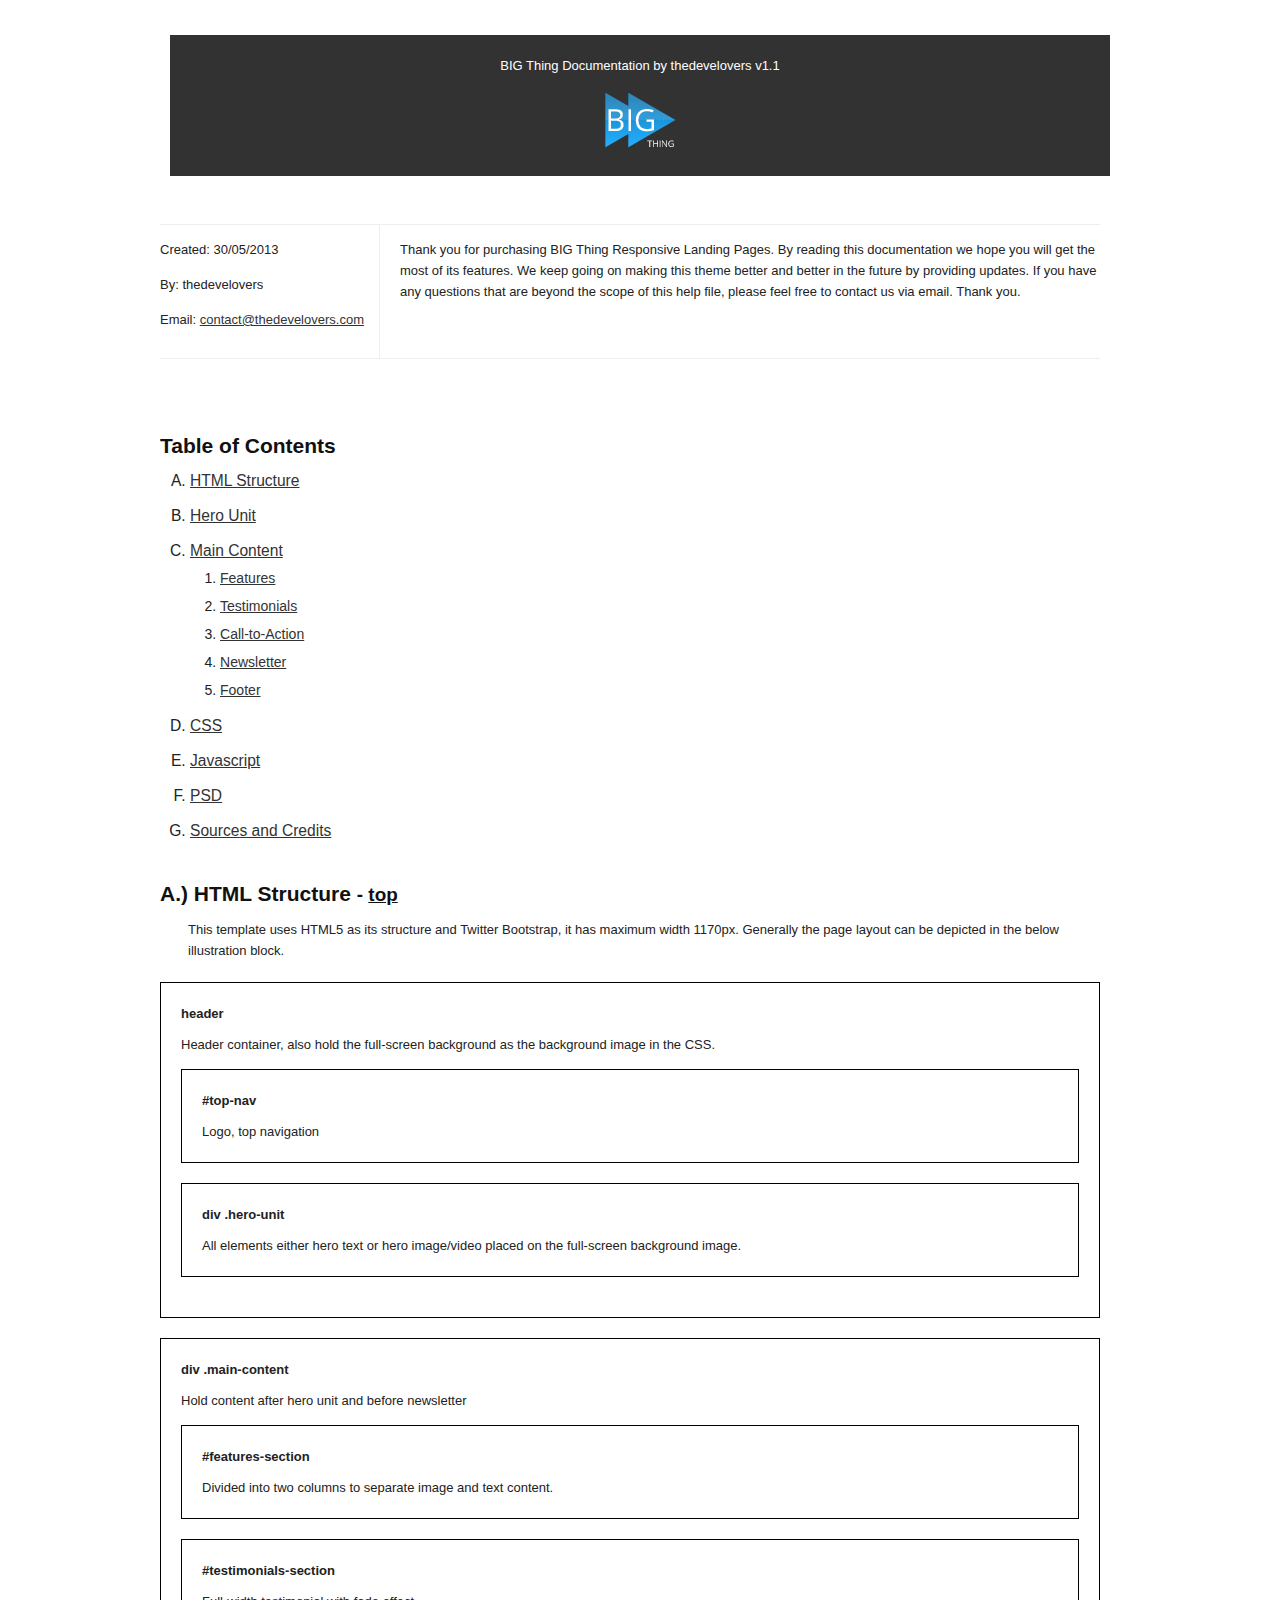
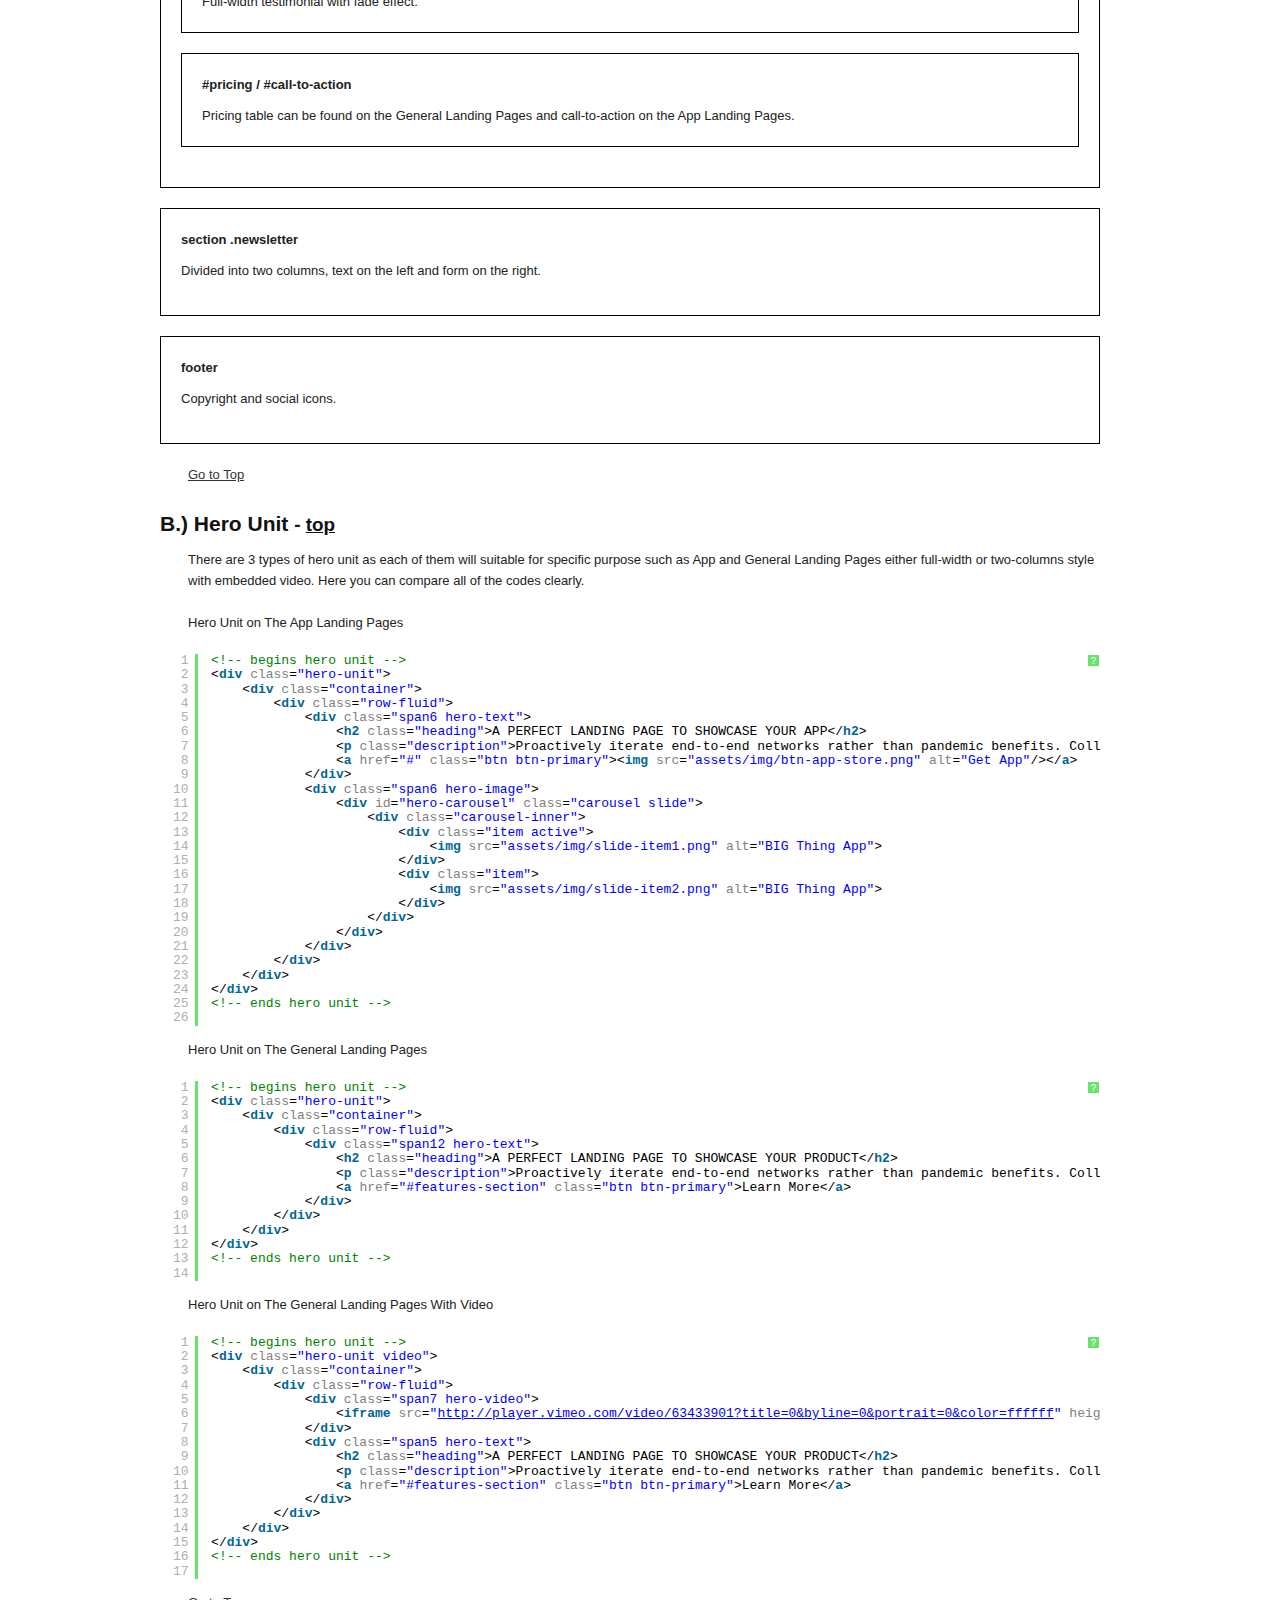
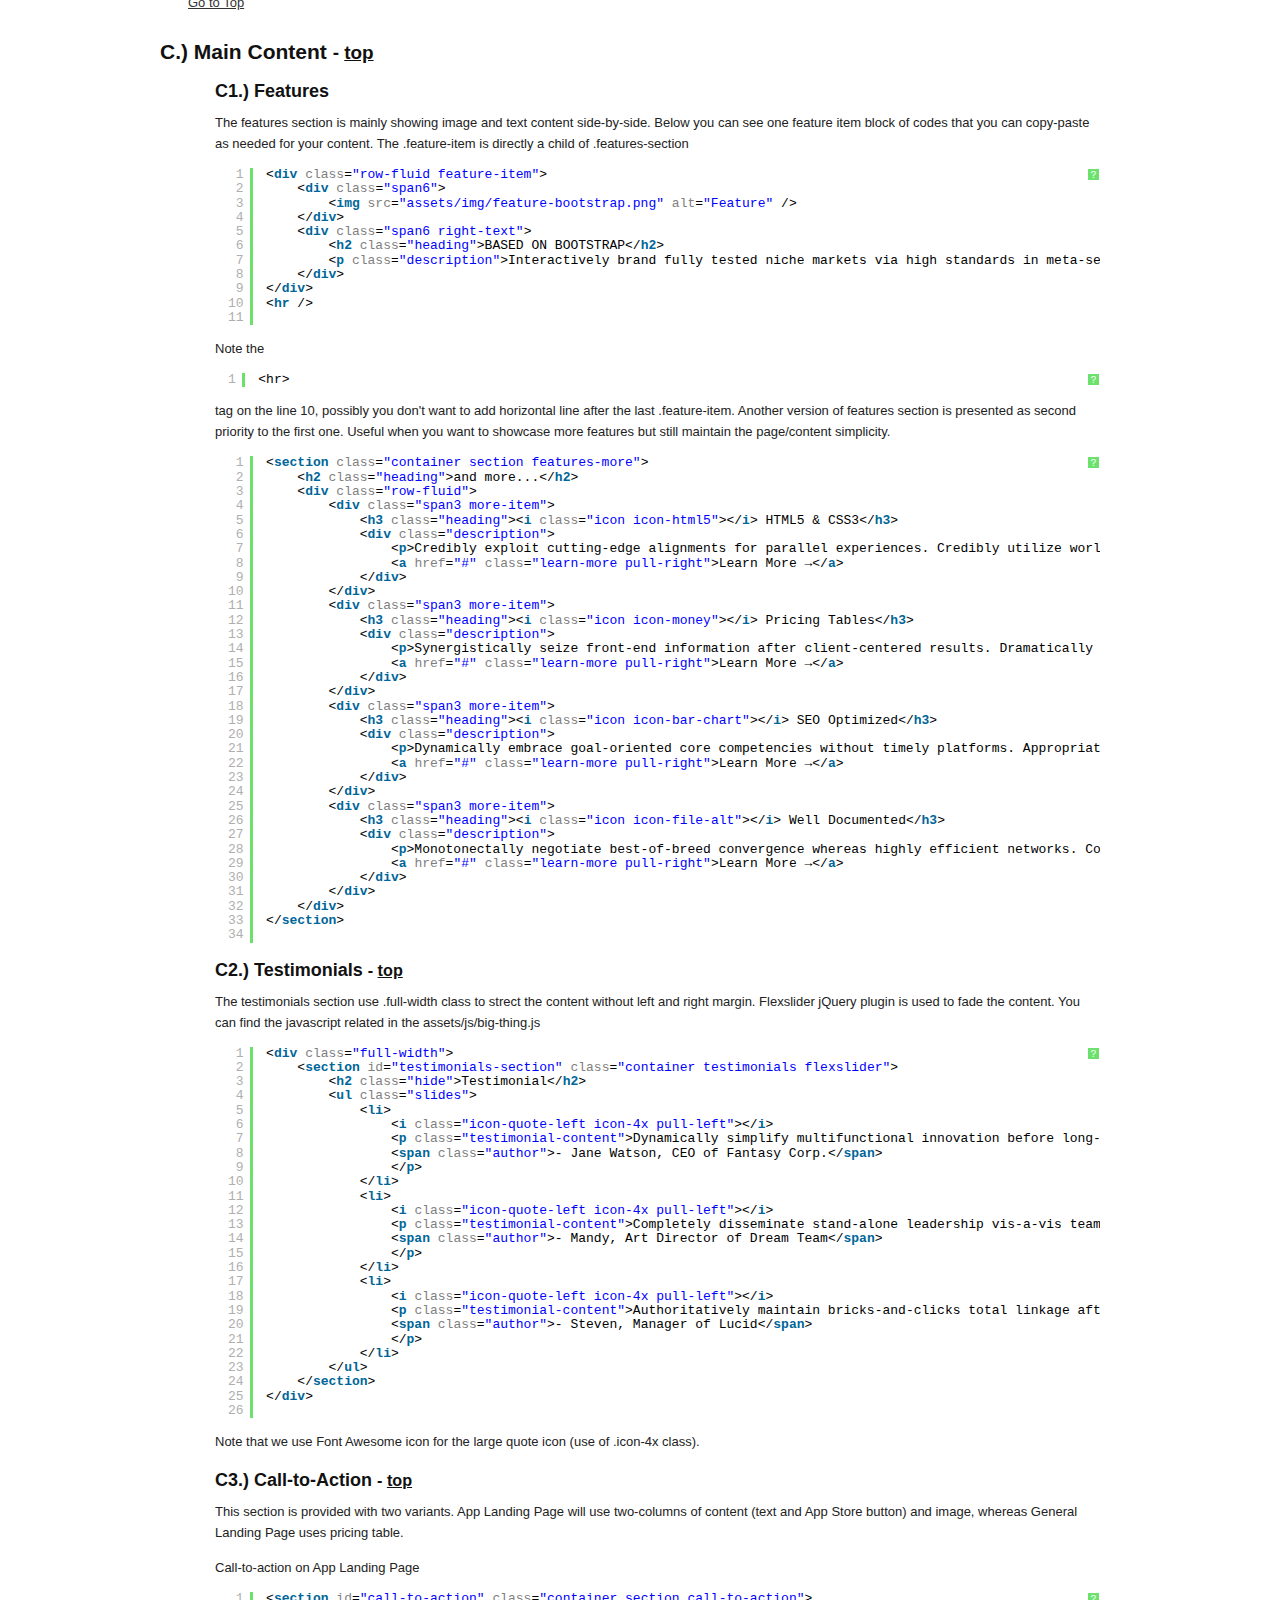
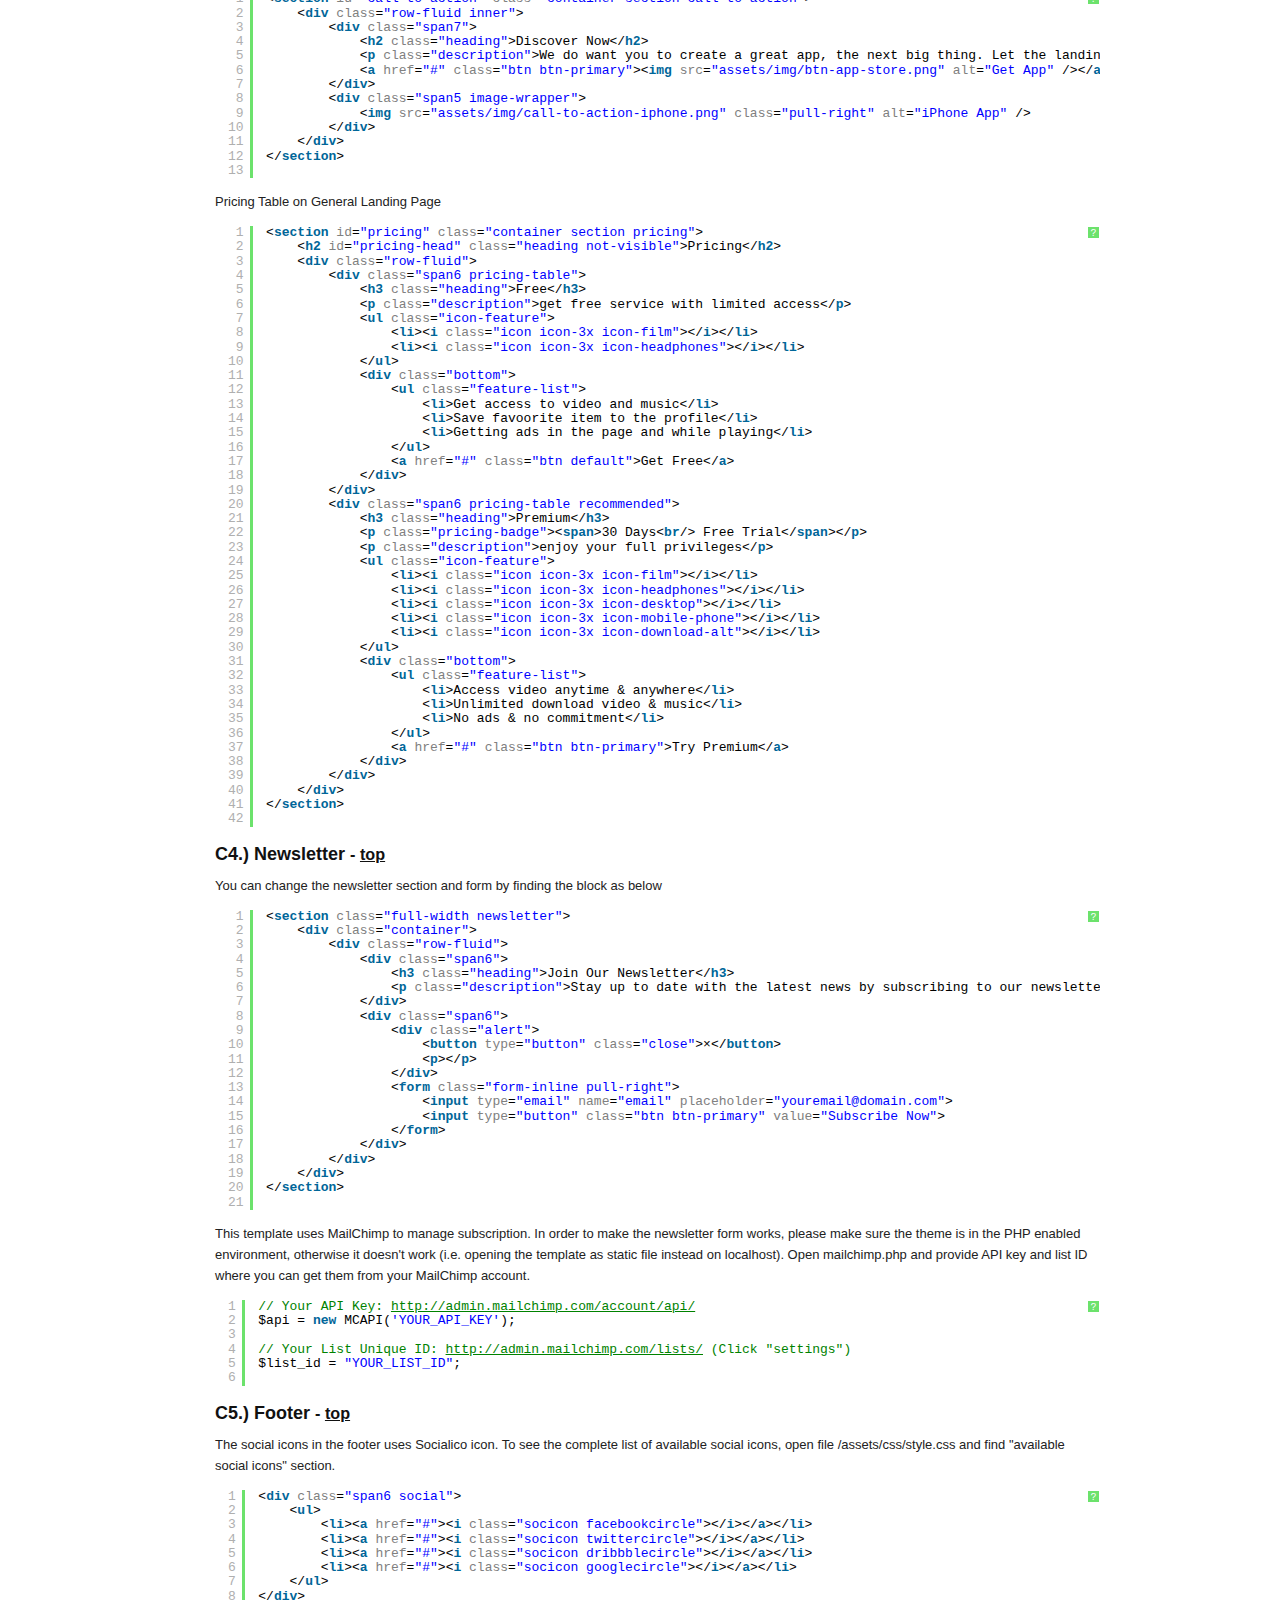
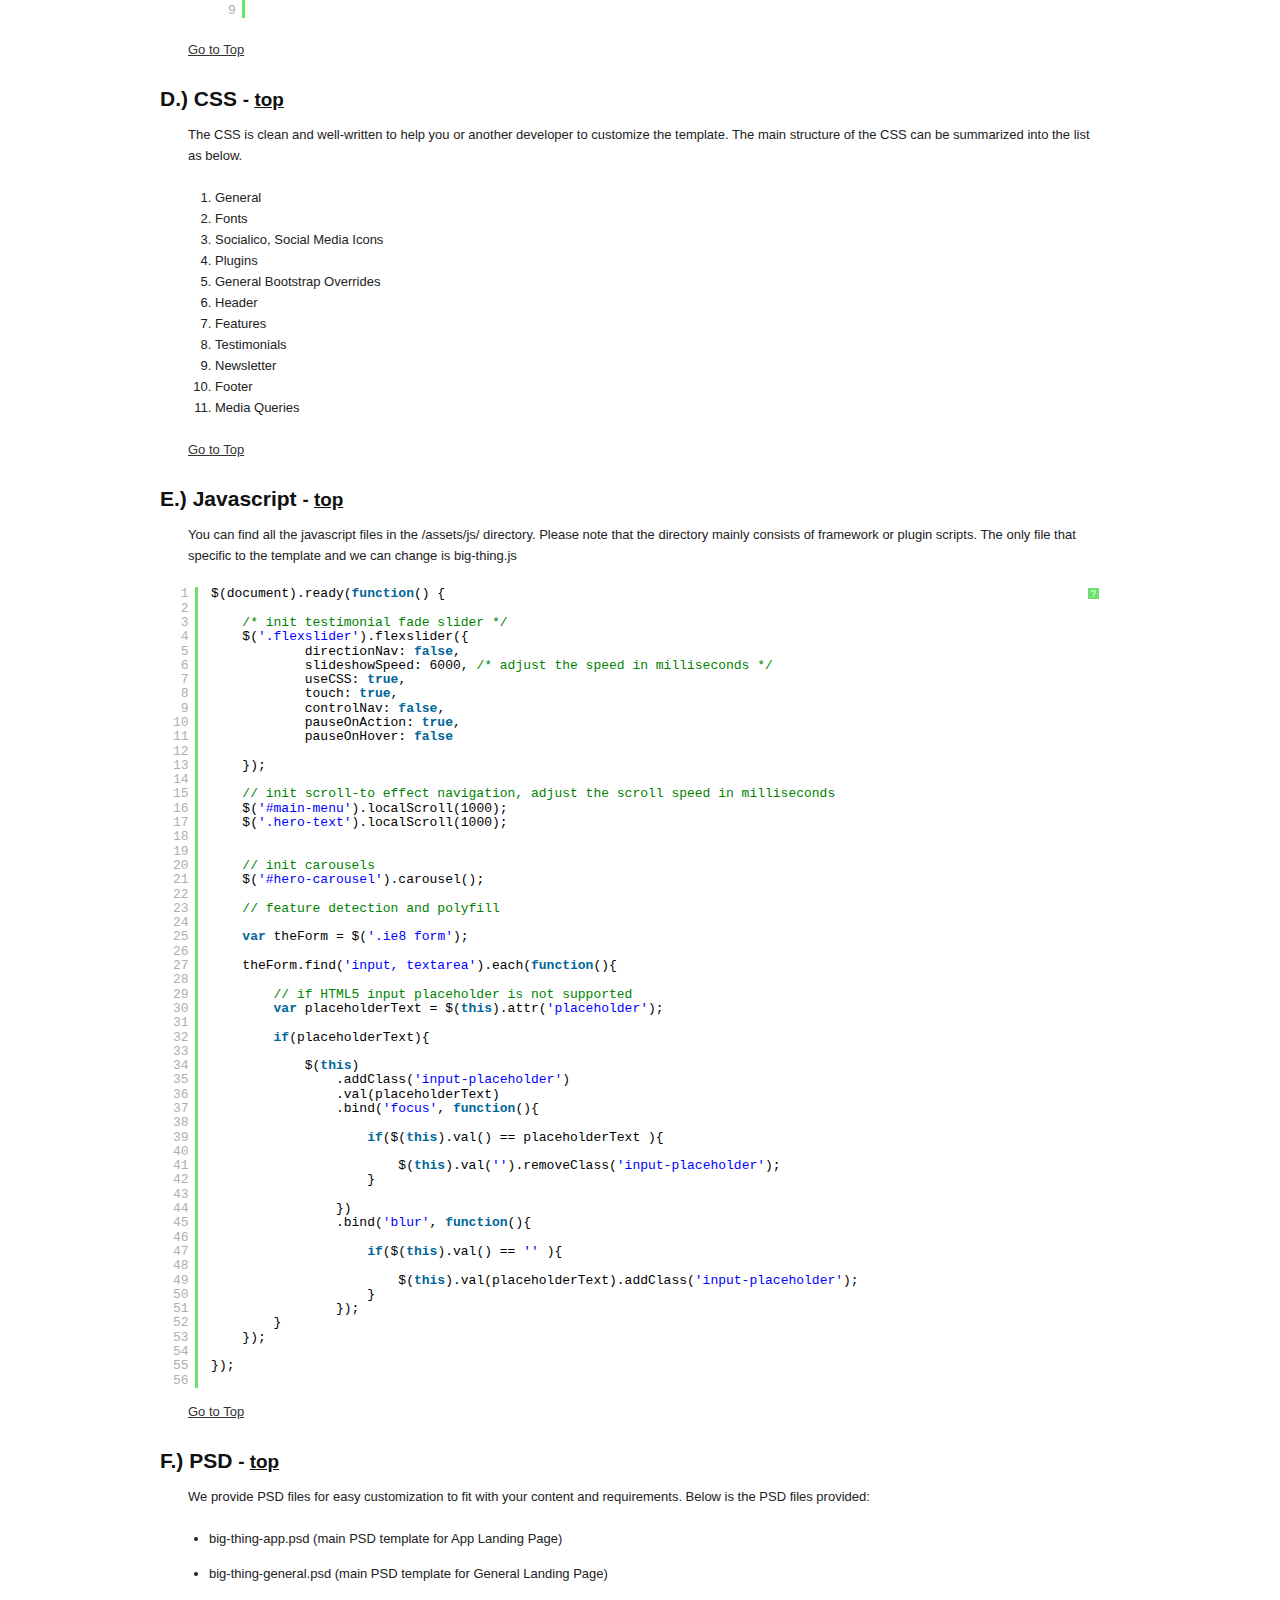
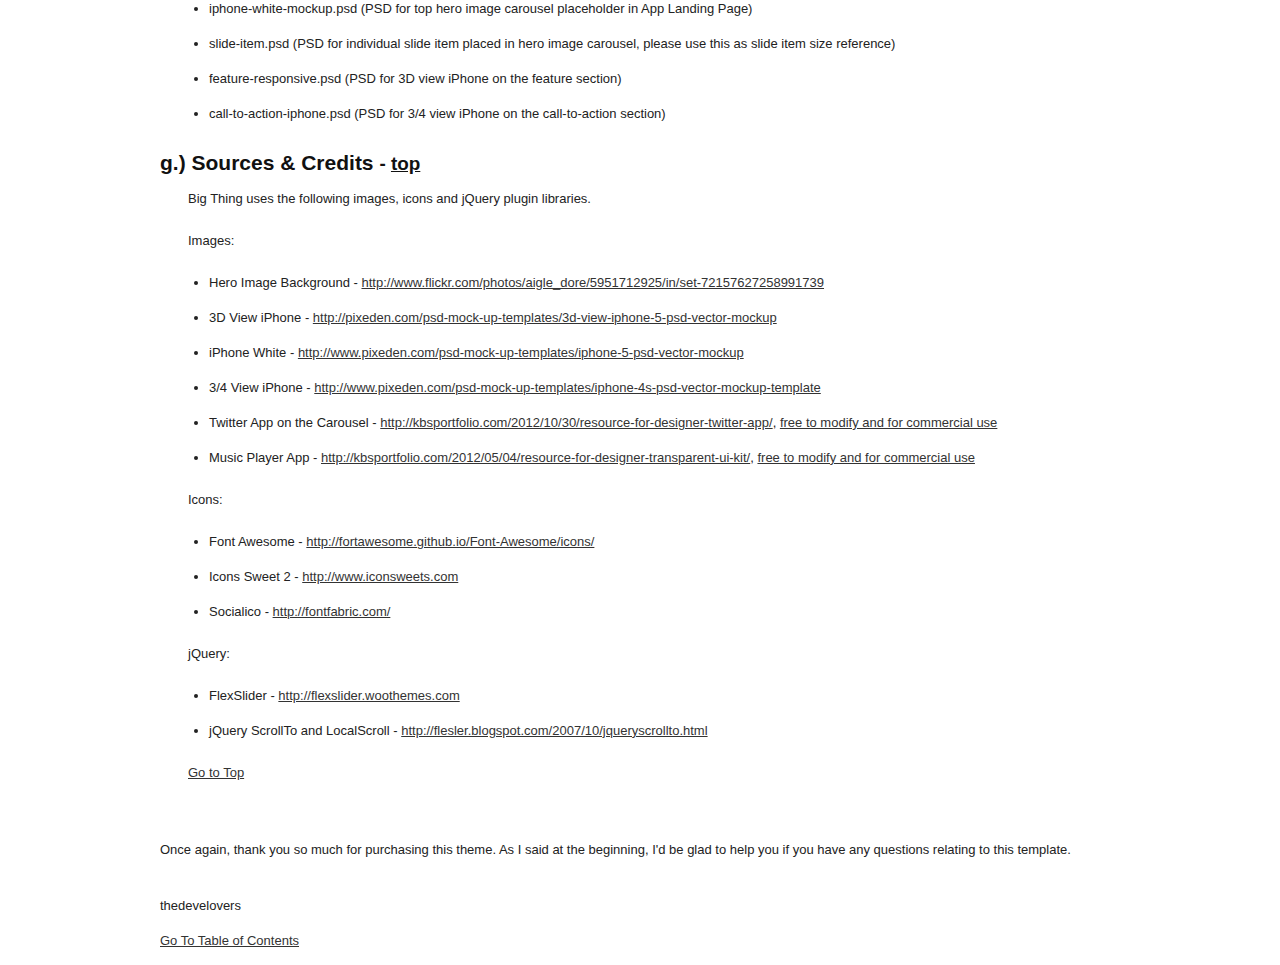
<file: documentation/index.html>
<!DOCTYPE html>
<!--[if lt IE 7 ]><html class="ie ie6" lang="en" class="no-js"> <![endif]-->
<!--[if IE 7 ]><html class="ie ie7" lang="en" class="no-js"> <![endif]-->
<!--[if IE 8 ]><html class="ie ie8" lang="en" class="no-js"> <![endif]-->
<!--[if (gte IE 9)|!(IE)]><!--><html lang="en" class="no-js"> <!--<![endif]-->
<head>
	<title>BIG Thing Documentation</title>
	<!-- Basic Page Needs
  	================================================== -->
	<meta charset="utf-8">
	<meta name="description" content="">
	<meta name="author" content="">

	<!-- Mobile Specific Metas
  	================================================== -->
	<meta name="viewport" content="width=device-width, initial-scale=1, maximum-scale=1">
	
	<!--[if IE]>
	<script src="http://html5shiv.googlecode.com/svn/trunk/html5.js"></script>
    <script src="http://css3-mediaqueries-js.googlecode.com/svn/trunk/css3-mediaqueries.js"></script>
	<![endif]-->	
	<link rel="shortcut icon" href="assets/images/favicon.png">
	<link rel="stylesheet" href="assets/css/style.css">
	<link href="assets/js/styles/shCore.css" rel="stylesheet" type="text/css" />
  	<link href="assets/js/styles/shThemeDefault.css" rel="stylesheet" type="text/css" />
</head>
<body>

<div id="wrapper" class="container">

	<!-- begin head and top -->
	<div id="head" class="sixteen columns">
		<p>BIG Thing Documentation by thedevelovers v1.1</p>
		<img src="assets/images/big-thing-logo.png" alt="BIG Thing Logo" />
	</div>

	<div id="top" class="sixteen columns">
		<div class="doc-meta left four columns alpha">
			<p>Created: 30/05/2013</p>
			<p>By: thedevelovers</p>
			<p>Email: <a href="mailto:contact@thedevelovers.com">contact@thedevelovers.com</a></p>		
		</div>
		<p class="welcome right twelve columns omega">
		Thank you for purchasing BIG Thing Responsive Landing Pages. By reading this documentation we hope you will get the most of its features. We keep going on making this theme better and better in the future by providing updates. 
		If you have any questions that are beyond the scope of this help file, please feel free to contact us via email. Thank you.
		</p>
	</div>
	<!-- end head and top -->
		
	<!-- begin content -->
	<div id="bottom" class="sixteen columns">
		<h2><a name="toc">Table of Contents</a></h2>
		<!-- begin toc -->
		<ol class="toc level1">
			<li><a href="#a">HTML Structure</a></li>
			<li><a href="#b">Hero Unit</a></li>
			<li><a href="#c">Main Content</a>
				<ol class="toc level2">
					<li><a href="#c1">Features</a></li>
					<li><a href="#c2">Testimonials</a></li>
					<li><a href="#c3">Call-to-Action</a></li>													
					<li><a href="#c4">Newsletter</a></li>				
					<li><a href="#c5">Footer</a></li>
				</ol>
			</li>
			<li><a href="#d">CSS</a></li>
			<li><a href="#e">Javascript</a></li>
			<li><a href="#f">PSD</a></li>
			<li><a href="#g">Sources and Credits</a></li>
		</ol>
		<!-- end toc -->

		<!-- begin main documentation content -->
		<div class="explanation">
			<div class="topic">
				<h2><a name="a">A.) HTML Structure</a> <span class="to-toc">- <a href="#toc">top</a></span></h2>
				<p>This template uses HTML5 as its structure and Twitter Bootstrap, it has maximum width 1170px. Generally the page layout can be depicted in the below illustration block.</p>
				<div class="block">
					<strong>header</strong>
					<p>Header container, also hold the full-screen background as the background image in the CSS.</p>
					<div class="block"><strong>#top-nav</strong><p>Logo, top navigation</p></div>
					<div class="block"><strong>div .hero-unit</strong><p>All elements either hero text or hero image/video placed on the full-screen background image.</p></div>
				</div>
				<div class="block">
					<strong>div .main-content</strong>
					<p>Hold content after hero unit and before newsletter</p>
					<div class="block"><strong>#features-section</strong><p>Divided into two columns to separate image and text content.</p></div>
					<div class="block"><strong>#testimonials-section</strong><p>Full-width testimonial with fade effect.</p></div>
					<div class="block"><strong>#pricing / #call-to-action</strong><p>Pricing table can be found on the General Landing Pages and call-to-action on the App Landing Pages.</p></div>
				</div>
				<div class="block"><strong>section .newsletter</strong><p>Divided into two columns, text on the left and form on the right.</p></div>
				<div class="block"><strong>footer</strong><p>Copyright and social icons.</p></div>
				<p class="to-top"><a href="#toc">Go to Top</a></p>
			</div>
			<div class="topic">
				<h2><a name="b">B.) Hero Unit</a> <span class="to-toc">- <a href="#toc">top</a></span></h2>
				<p>There are 3 types of hero unit as each of them will suitable for specific purpose such as App and General Landing Pages either full-width or two-columns style with embedded video. Here you can compare all of the codes clearly.</p>
				<p>Hero Unit on The App Landing Pages</p>
				<script type="syntaxhighlighter" class="brush: html">
    			<![CDATA[
					<!-- begins hero unit -->
					<div class="hero-unit">
						<div class="container">
							<div class="row-fluid">
								<div class="span6 hero-text">
									<h2 class="heading">A PERFECT LANDING PAGE TO SHOWCASE YOUR APP</h2>
									<p class="description">Proactively iterate end-to-end networks rather than pandemic benefits. Collaboratively drive focused vortals for enterprise ROI. Appropriately.</p>
									<a href="#" class="btn btn-primary"><img src="assets/img/btn-app-store.png" alt="Get App"/></a>
								</div>
								<div class="span6 hero-image">					
									<div id="hero-carousel" class="carousel slide">
										<div class="carousel-inner">
											<div class="item active">
												<img src="assets/img/slide-item1.png" alt="BIG Thing App">
											</div>
											<div class="item">
												<img src="assets/img/slide-item2.png" alt="BIG Thing App">
											</div>						
										</div>
									</div>
								</div>
							</div>
						</div>						
					</div>
					<!-- ends hero unit -->
				]]>
				</script>
				<p>Hero Unit on The General Landing Pages</p>
				<script type="syntaxhighlighter" class="brush: html">
    			<![CDATA[
					<!-- begins hero unit -->
					<div class="hero-unit">
						<div class="container">
							<div class="row-fluid">
								<div class="span12 hero-text">
									<h2 class="heading">A PERFECT LANDING PAGE TO SHOWCASE YOUR PRODUCT</h2>
									<p class="description">Proactively iterate end-to-end networks rather than pandemic benefits. Collaboratively drive focused vortals for enterprise ROI. Appropriately.</p>
									<a href="#features-section" class="btn btn-primary">Learn More</a>
								</div>
							</div>
						</div>				
					</div>
					<!-- ends hero unit -->
				]]>
				</script>
				<p>Hero Unit on The General Landing Pages With Video</p>
				<script type="syntaxhighlighter" class="brush: html">
    			<![CDATA[
					<!-- begins hero unit -->
					<div class="hero-unit video">
						<div class="container">
							<div class="row-fluid">
								<div class="span7 hero-video">
									<iframe src="http://player.vimeo.com/video/63433901?title=0&amp;byline=0&amp;portrait=0&amp;color=ffffff" height="377" frameborder="0" webkitAllowFullScreen mozallowfullscreen allowFullScreen></iframe>
								</div>
								<div class="span5 hero-text">
									<h2 class="heading">A PERFECT LANDING PAGE TO SHOWCASE YOUR PRODUCT</h2>
									<p class="description">Proactively iterate end-to-end networks rather than pandemic benefits. Collaboratively drive focused vortals for enterprise ROI. Appropriately.</p>
									<a href="#features-section" class="btn btn-primary">Learn More</a>
								</div>
							</div>
						</div>				
					</div>
					<!-- ends hero unit -->
				]]>
				</script>
				<p class="to-top"><a href="#toc">Go to Top</a></p>				
			</div>
			<div class="topic">
				<h2><a name="c">C.) Main Content</a> <span class="to-toc">- <a href="#toc">top</a></span></h2>
				<ol class="topic level2">
					<li><h3><a name="c1">C1.) Features</a></h3>
					<p>The features section is mainly showing image and text content side-by-side. Below you can see one feature item block of codes that you can copy-paste as needed for your content. The .feature-item is directly a child of .features-section </p>
					<script type="syntaxhighlighter" class="brush: html">
    				<![CDATA[
						<div class="row-fluid feature-item">
							<div class="span6">
								<img src="assets/img/feature-bootstrap.png" alt="Feature" />
							</div>
							<div class="span6 right-text">
								<h2 class="heading">BASED ON BOOTSTRAP</h2>
								<p class="description">Interactively brand fully tested niche markets via high standards in meta-services. Intrinsicly reinvent market positioning convergence after long-term high-impact leadership. Completely initiate covalent materials vis-a-vis professional.</p>
							</div>					
						</div>
						<hr />
					]]>
					</script>
					<p>Note the <pre class="brush: js;"><hr /></pre> tag on the line 10, possibly you don't want to add horizontal line after the last .feature-item. Another version of features section is presented as second priority to the first one. Useful when you want to showcase more features but still maintain the page/content simplicity.</p>
					<script type="syntaxhighlighter" class="brush: html">
    				<![CDATA[
						<section class="container section features-more">
							<h2 class="heading">and more...</h2>
							<div class="row-fluid">
								<div class="span3 more-item">
									<h3 class="heading"><i class="icon icon-html5"></i> HTML5 &amp; CSS3</h3>
									<div class="description">
										<p>Credibly exploit cutting-edge alignments for parallel experiences. Credibly utilize worldwide leadership through high-payoff deliverables. Progressively network intermandated human capital.</p>
										<a href="#" class="learn-more pull-right">Learn More &rarr;</a>
									</div>
								</div>
								<div class="span3 more-item">
									<h3 class="heading"><i class="icon icon-money"></i> Pricing Tables</h3>
									<div class="description">
										<p>Synergistically seize front-end information after client-centered results. Dramatically parallel task adaptive testing procedures rather than intermandated ROI. Synergistically leverage.</p>
										<a href="#" class="learn-more pull-right">Learn More &rarr;</a>
									</div>
								</div>
								<div class="span3 more-item">
									<h3 class="heading"><i class="icon icon-bar-chart"></i> SEO Optimized</h3>
									<div class="description">
										<p>Dynamically embrace goal-oriented core competencies without timely platforms. Appropriately exploit inexpensive sources for customized resources. Authoritatively deliver bleeding-edge portals.</p>
										<a href="#" class="learn-more pull-right">Learn More &rarr;</a>
									</div>
								</div>
								<div class="span3 more-item">
									<h3 class="heading"><i class="icon icon-file-alt"></i> Well Documented</h3>
									<div class="description">
										<p>Monotonectally negotiate best-of-breed convergence whereas highly efficient networks. Compellingly expedite optimal infomediaries and mission-critical deliverables. Credibly foster cooperative results.</p>
										<a href="#" class="learn-more pull-right">Learn More &rarr;</a>
									</div>
								</div>
							</div>				
						</section>
					]]>
					</script>
					</li>
					<li><h3><a name="c2">C2.) Testimonials</a> <span class="to-toc">- <a href="#toc">top</a></span></h3>
					<p>The testimonials section use .full-width class to strect the content without left and right margin. Flexslider jQuery plugin is used to fade the content. You can find the javascript related in the assets/js/big-thing.js</p>
					<script type="syntaxhighlighter" class="brush: html">
    				<![CDATA[
						<div class="full-width">
							<section id="testimonials-section" class="container testimonials flexslider">
								<h2 class="hide">Testimonial</h2>
								<ul class="slides">
									<li>
										<i class="icon-quote-left icon-4x pull-left"></i>
										<p class="testimonial-content">Dynamically simplify multifunctional innovation before long-term high-impact bandwidth.
										<span class="author">- Jane Watson, CEO of Fantasy Corp.</span>
										</p>
									</li>
									<li>
										<i class="icon-quote-left icon-4x pull-left"></i>
										<p class="testimonial-content">Completely disseminate stand-alone leadership vis-a-vis team building human capital.
										<span class="author">- Mandy, Art Director of Dream Team</span>
										</p>
									</li>
									<li>
										<i class="icon-quote-left icon-4x pull-left"></i>
										<p class="testimonial-content">Authoritatively maintain bricks-and-clicks total linkage after corporate.
										<span class="author">- Steven, Manager of Lucid</span>
										</p>
									</li>
								</ul>
							</section>
						</div>
					]]>
    				</script>
					<p>Note that we use Font Awesome icon for the large quote icon (use of .icon-4x class). </p>					
					</li>
					<li><h3><a name="c3">C3.) Call-to-Action</a> <span class="to-toc">- <a href="#toc">top</a></span></h3>
					<p>This section is provided with two variants. App Landing Page will use two-columns of content (text and App Store button) and image, whereas General Landing Page uses pricing table.</p>	
					<p>Call-to-action on App Landing Page</p>
					<script type="syntaxhighlighter" class="brush: html">
    				<![CDATA[
    					<section id="call-to-action" class="container section call-to-action">
							<div class="row-fluid inner">
								<div class="span7">
									<h2 class="heading">Discover Now</h2>
									<p class="description">We do want you to create a great app, the next big thing. Let the landing page becomes our part, so you can save more time and focus on your app instead. </p>
									<a href="#" class="btn btn-primary"><img src="assets/img/btn-app-store.png" alt="Get App" /></a>
								</div>
								<div class="span5 image-wrapper">
									<img src="assets/img/call-to-action-iphone.png" class="pull-right" alt="iPhone App" />
								</div>
							</div>
						</section>
    				]]>
    				</script>
    				<p>Pricing Table on General Landing Page</p>
    				<script type="syntaxhighlighter" class="brush: html">
    				<![CDATA[
    					<section id="pricing" class="container section pricing">
							<h2 id="pricing-head" class="heading not-visible">Pricing</h2>
							<div class="row-fluid">
								<div class="span6 pricing-table">
									<h3 class="heading">Free</h3>
									<p class="description">get free service with limited access</p>				
									<ul class="icon-feature">
										<li><i class="icon icon-3x icon-film"></i></li>
										<li><i class="icon icon-3x icon-headphones"></i></li>
									</ul>
									<div class="bottom">			
										<ul class="feature-list">
											<li>Get access to video and music</li>
											<li>Save favoorite item to the profile</li>
											<li>Getting ads in the page and while playing</li>
										</ul>
										<a href="#" class="btn default">Get Free</a>
									</div>
								</div>
								<div class="span6 pricing-table recommended">
									<h3 class="heading">Premium</h3>
									<p class="pricing-badge"><span>30 Days<br/> Free Trial</span></p>
									<p class="description">enjoy your full privileges</p>				
									<ul class="icon-feature">
										<li><i class="icon icon-3x icon-film"></i></li>
										<li><i class="icon icon-3x icon-headphones"></i></li>
										<li><i class="icon icon-3x icon-desktop"></i></li>
										<li><i class="icon icon-3x icon-mobile-phone"></i></li>
										<li><i class="icon icon-3x icon-download-alt"></i></li>
									</ul>
									<div class="bottom">			
										<ul class="feature-list">
											<li>Access video anytime &amp; anywhere</li>
											<li>Unlimited download video &amp; music</li>
											<li>No ads &amp; no commitment</li>
										</ul>
										<a href="#" class="btn btn-primary">Try Premium</a>
									</div>
								</div>
							</div>
						</section>
    				]]>
    				</script>
					</li>								
					<li><h3><a name="c4">C4.) Newsletter</a> <span class="to-toc">- <a href="#toc">top</a></span></h3>
					<p>You can change the newsletter section and form by finding the block as below</p>
					<script type="syntaxhighlighter" class="brush: html">
    				<![CDATA[
    					<section class="full-width newsletter">
							<div class="container">
								<div class="row-fluid">
									<div class="span6">
										<h3 class="heading">Join Our Newsletter</h3>
										<p class="description">Stay up to date with the latest news by subscribing to our newsletter.</p>
									</div>
									<div class="span6">
										<div class="alert">
											<button type="button" class="close">×</button>
											<p></p>
										</div>
										<form class="form-inline pull-right">
											<input type="email" name="email" placeholder="youremail@domain.com">
											<input type="button" class="btn btn-primary" value="Subscribe Now">
										</form>	
									</div>
								</div>
							</div>
						</section>
    				]]>
    				</script>
    				<p>This template uses MailChimp to manage subscription. In order to make the newsletter form works, please make sure the theme is in the PHP enabled environment, otherwise it doesn't work (i.e. opening the template as static file instead on localhost). Open mailchimp.php and provide API key and list ID where you can get them from your MailChimp account.</p>
    				<script type="syntaxhighlighter" class="brush: js">
    				<![CDATA[
    					  // Your API Key: http://admin.mailchimp.com/account/api/
						  $api = new MCAPI('YOUR_API_KEY');

						  // Your List Unique ID: http://admin.mailchimp.com/lists/ (Click "settings")
						  $list_id = "YOUR_LIST_ID";
    				]]>
    				</script>
					</li>				
					<li><h3><a name="c5">C5.) Footer</a> <span class="to-toc">- <a href="#toc">top</a></span></h3>
					<p>The social icons in the footer uses Socialico icon. To see the complete list of available social icons, open file /assets/css/style.css and find "available social icons" section.</p>
					<script type="syntaxhighlighter" class="brush: html">
    				<![CDATA[
    					<div class="span6 social">
							<ul>
								<li><a href="#"><i class="socicon facebookcircle"></i></a></li>
								<li><a href="#"><i class="socicon twittercircle"></i></a></li>
								<li><a href="#"><i class="socicon dribbblecircle"></i></a></li>
								<li><a href="#"><i class="socicon googlecircle"></i></a></li>
							</ul>	
						</div>
    				]]>
    				</script>
					</li>
				</ol>
				<p class="to-top"><a href="#toc">Go to Top</a></p>
			</div>			
			<div class="topic">
				<h2><a name="d">D.) CSS</a> <span class="to-toc">- <a href="#toc">top</a></span></h2>
				<p>The CSS is clean and well-written to help you or another developer to customize the template. The main structure of the CSS can be summarized into the list as below.</p>
				<ol>
					<li>General</li>
					<li>Fonts</li>
					<li>Socialico, Social Media Icons</li>
					<li>Plugins</li>
					<li>General Bootstrap Overrides</li>
					<li>Header</li>
					<li>Features</li>
					<li>Testimonials</li>
					<li>Newsletter</li>
					<li>Footer</li>
					<li>Media Queries</li>					
				</ol>
				<p class="to-top"><a href="#toc">Go to Top</a></p>			
			</div>
			<div class="topic">
				<h2><a name="e">E.) Javascript</a> <span class="to-toc">- <a href="#toc">top</a></span></h2>
				<p>You can find all the javascript files in the /assets/js/ directory. Please note that the directory mainly consists of framework or plugin scripts. The only file that specific to the template and we can change is big-thing.js</p>
				<script type="syntaxhighlighter" class="brush: js">
    			<![CDATA[
					$(document).ready(function() {

						/* init testimonial fade slider */
						$('.flexslider').flexslider({
								directionNav: false,
								slideshowSpeed: 6000, /* adjust the speed in milliseconds */
								useCSS: true,
								touch: true,
								controlNav: false,
								pauseOnAction: true,
								pauseOnHover: false
								
						});

						// init scroll-to effect navigation, adjust the scroll speed in milliseconds
						$('#main-menu').localScroll(1000);
						$('.hero-text').localScroll(1000);	


						// init carousels
					  	$('#hero-carousel').carousel();

						// feature detection and polyfill
						
						var theForm = $('.ie8 form');
						
						theForm.find('input, textarea').each(function(){
							
							// if HTML5 input placeholder is not supported
							var placeholderText = $(this).attr('placeholder');
							
							if(placeholderText){
								
								$(this)
									.addClass('input-placeholder')
									.val(placeholderText)
									.bind('focus', function(){
									
										if($(this).val() == placeholderText ){
											
											$(this).val('').removeClass('input-placeholder');
										}
									
									})
									.bind('blur', function(){
										
										if($(this).val() == '' ){
										
											$(this).val(placeholderText).addClass('input-placeholder');
										}
									});
							}				
						});

					});
    			]]>
    			</script>
				<p class="to-top"><a href="#toc">Go to Top</a></p>			
			</div>
			<div class="topic">
				<h2><a name="f">F.) PSD</a> <span class="to-toc">- <a href="#toc">top</a></span></h2>
				<p>We provide PSD files for easy customization to fit with your content and requirements. Below is the PSD files provided:</p>
				<ul>
					<li>big-thing-app.psd (main PSD template for App Landing Page)</li>
					<li>big-thing-general.psd (main PSD template for General Landing Page)</li>
					<li>iphone-white-mockup.psd (PSD for top hero image carousel placeholder in App Landing Page)</li>
					<li>slide-item.psd (PSD for individual slide item placed in hero image carousel, please use this as slide item size reference)</li>
					<li>feature-responsive.psd (PSD for 3D view iPhone on the feature section)</li>
					<li>call-to-action-iphone.psd (PSD for 3/4 view iPhone on the call-to-action section)</li>
				</ul>
			</div>
			<div class="topic">
				<h2><a name="g">g.) Sources &amp; Credits</a> <span class="to-toc">- <a href="#toc">top</a></span></h2>
				<p>Big Thing uses the following images, icons and jQuery plugin libraries.</p>
				<p>Images:</p>
				<ul>
					<li>Hero Image Background - <a href="http://www.flickr.com/photos/aigle_dore/5951712925/in/set-72157627258991739">http://www.flickr.com/photos/aigle_dore/5951712925/in/set-72157627258991739</a></li>
					<li>3D View iPhone - <a href="http://pixeden.com/psd-mock-up-templates/3d-view-iphone-5-psd-vector-mockup">http://pixeden.com/psd-mock-up-templates/3d-view-iphone-5-psd-vector-mockup</a></li>
					<li>iPhone White - <a href="http://www.pixeden.com/psd-mock-up-templates/iphone-5-psd-vector-mockup">http://www.pixeden.com/psd-mock-up-templates/iphone-5-psd-vector-mockup</a></li>
					<li>3/4 View iPhone - <a href="http://www.pixeden.com/psd-mock-up-templates/iphone-4s-psd-vector-mockup-template">http://www.pixeden.com/psd-mock-up-templates/iphone-4s-psd-vector-mockup-template</a></li>
					<li>Twitter App on the Carousel - <a href="http://kbsportfolio.com/2012/10/30/resource-for-designer-twitter-app/">http://kbsportfolio.com/2012/10/30/resource-for-designer-twitter-app/</a>, <a href="http://kbsportfolio.com/freebies/">free to modify and for commercial use</a></li>
					<li>Music Player App - <a href="http://kbsportfolio.com/2012/05/04/resource-for-designer-transparent-ui-kit/">http://kbsportfolio.com/2012/05/04/resource-for-designer-transparent-ui-kit/</a>, <a href="http://kbsportfolio.com/freebies/">free to modify and for commercial use</a></li>		
				</ul>
				<p>Icons:</p>
				<ul>
					<li>Font Awesome - <a href="http://fortawesome.github.io/Font-Awesome/icons/">http://fortawesome.github.io/Font-Awesome/icons/</a></li>
					<li>Icons Sweet 2 - <a href="http://www.iconsweets.com">http://www.iconsweets.com</a></li>
					<li>Socialico - <a href="http://fontfabric.com/‎">http://fontfabric.com/‎</a></li>
				</ul>				
				<p>jQuery:</p>
				<ul>
					<li>FlexSlider - <a href="http://flexslider.woothemes.com">http://flexslider.woothemes.com</a></li>
					<li>jQuery ScrollTo and LocalScroll - <a href="http://flesler.blogspot.com/2007/10/jqueryscrollto.html">http://flesler.blogspot.com/2007/10/jqueryscrollto.html</a></li>
				</ul>
				<p class="to-top"><a href="#toc">Go to Top</a></p>
			</div>
		</div>
		<!-- end main documentation content -->
	</div>
	<!-- end content -->
	<p>Once again, thank you so much for purchasing this theme. As I said at the beginning, I'd be glad to help you if you have any questions relating to this template.</p>
	<br/>
	<p>thedevelovers</p>
	<p><a href="#top">Go To Table of Contents</a></p>
</div>
<!-- end wrapper -->


	<script type="text/javascript" src="assets/js/jquery-1.4.1.min.js"></script>
	<script type="text/javascript" src="assets/js/scripts/shCore.js"></script>
	<script type="text/javascript" src="assets/js/scripts/shAutoloader.js"></script>
	<script type="text/javascript" src="assets/js/scripts/shBrushXml.js"></script>
	<script type="text/javascript" src="assets/js/scripts/shBrushJScript.js"></script>
	<script type="text/javascript" src="assets/js/scripts/shBrushCss.js"></script>
	<script type="text/javascript">
	   SyntaxHighlighter.all();
	   
	   $(document).ready(function(){
	     $('h3.numerate').each(function(i, element){
	       $('strong', element).prepend(String.fromCharCode(65 + i) + ') ');
	       $(element).attr('id', 'section-' + (i+1));
	     });
	     
	     $('ol.alpha li').each(function(i, element){
	       if ($('a', element).attr('href') == '#' || $('a', element).attr('href') == '') {
	        $('a', element).attr('href', '#section-' + (i+1));  
	       }
	     });
	   });
	</script>

</body>
</html>
</file>
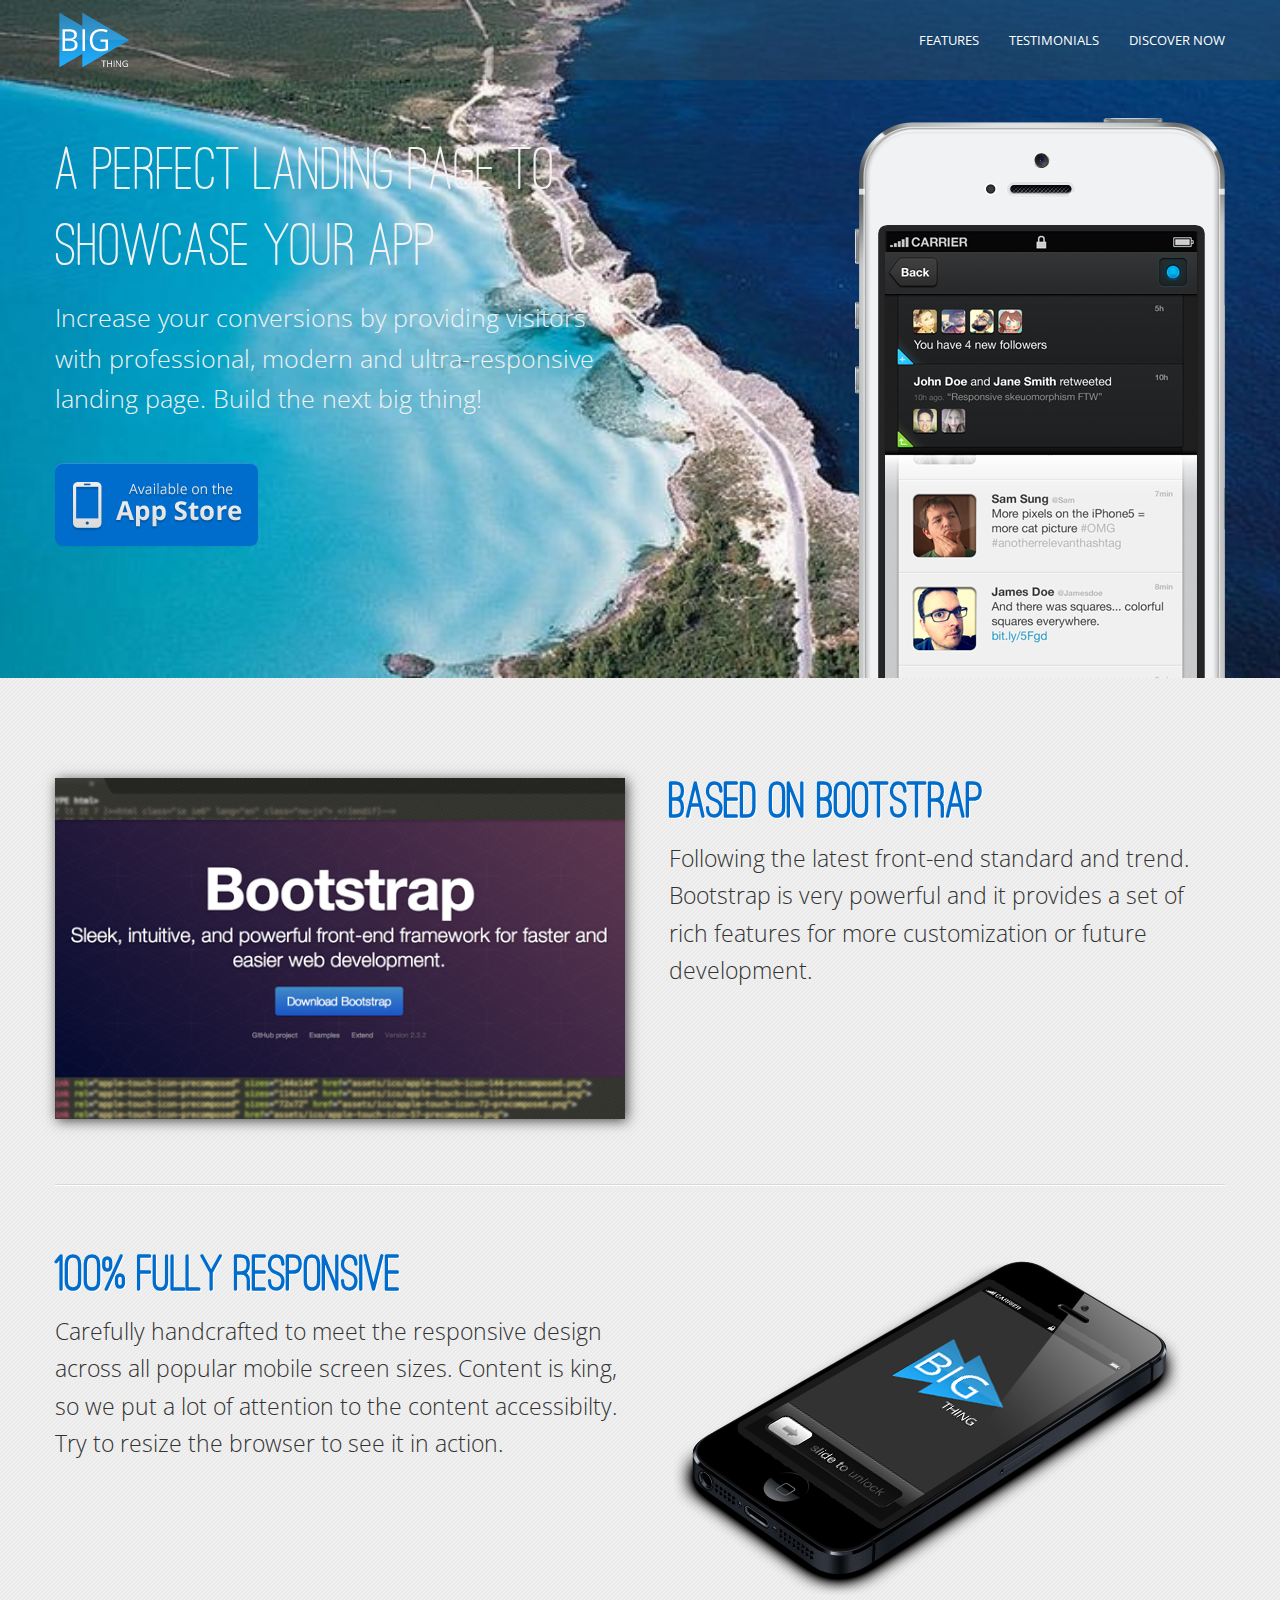
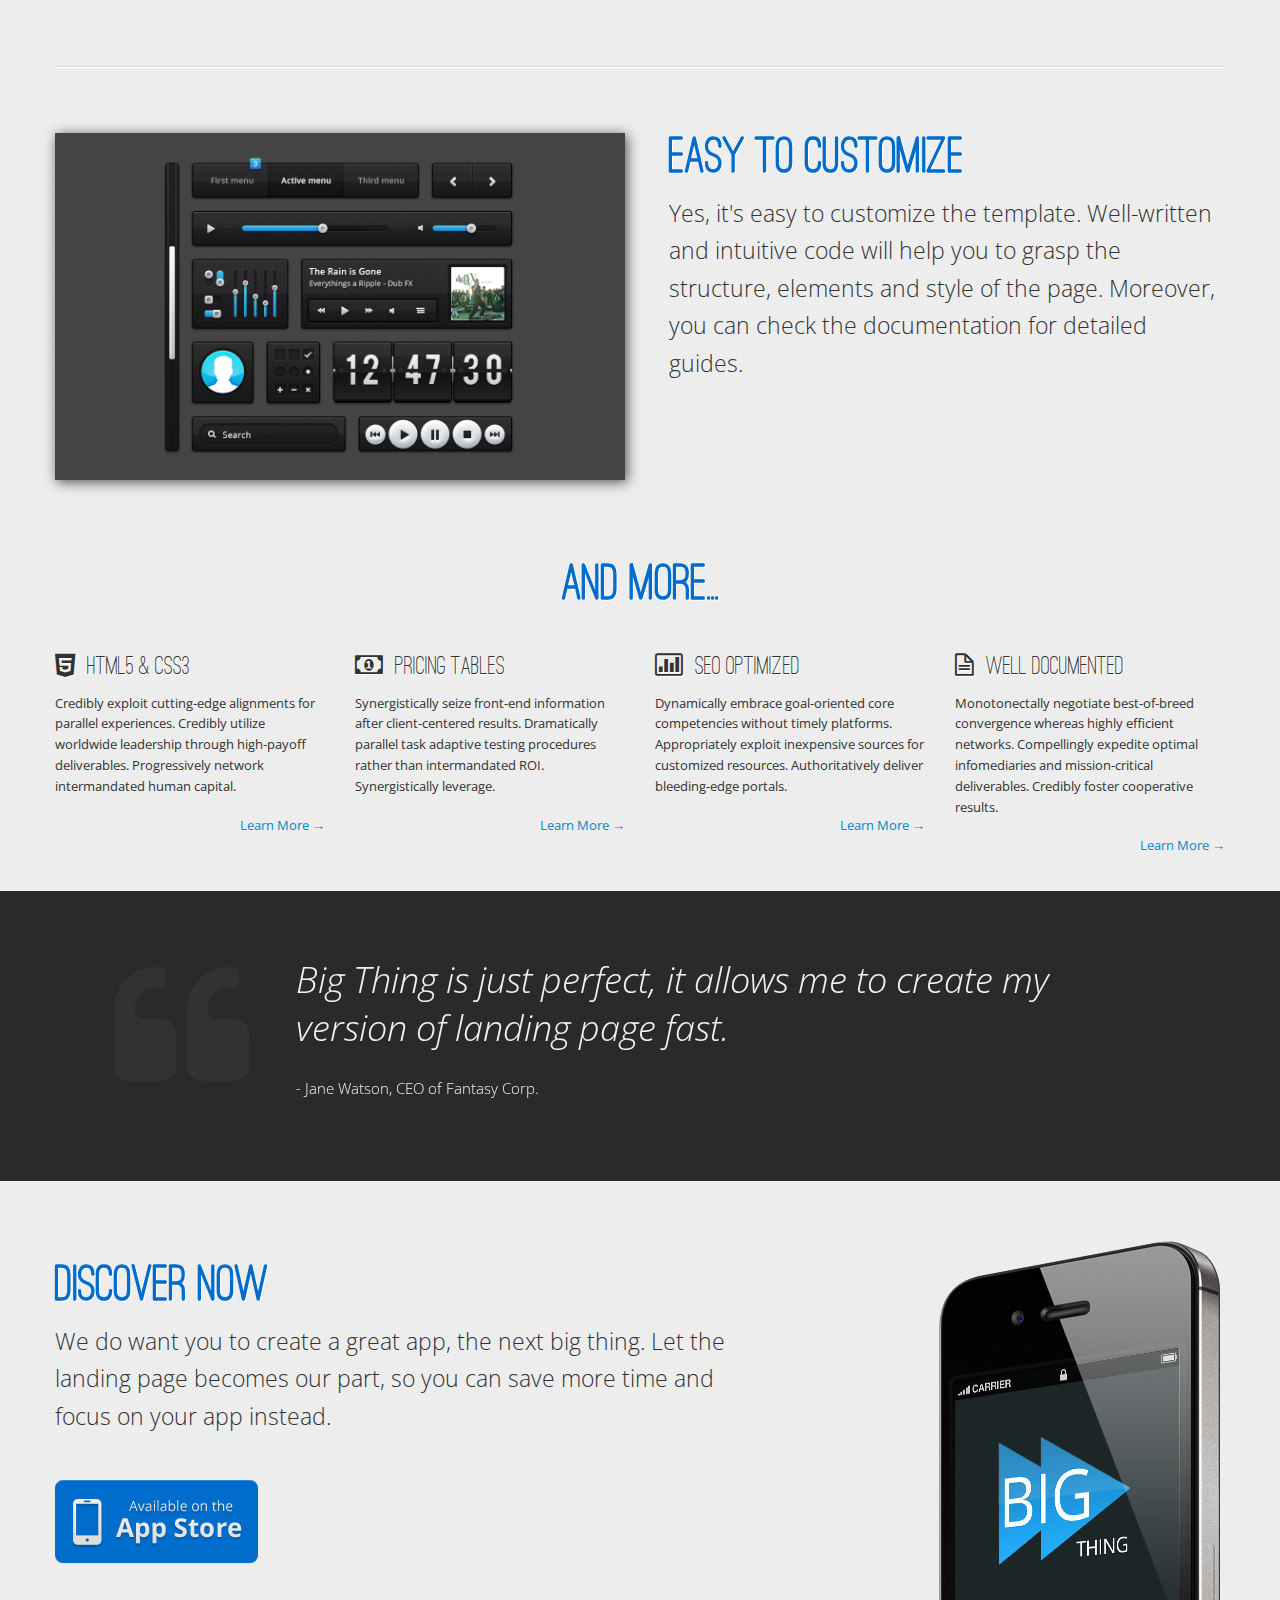
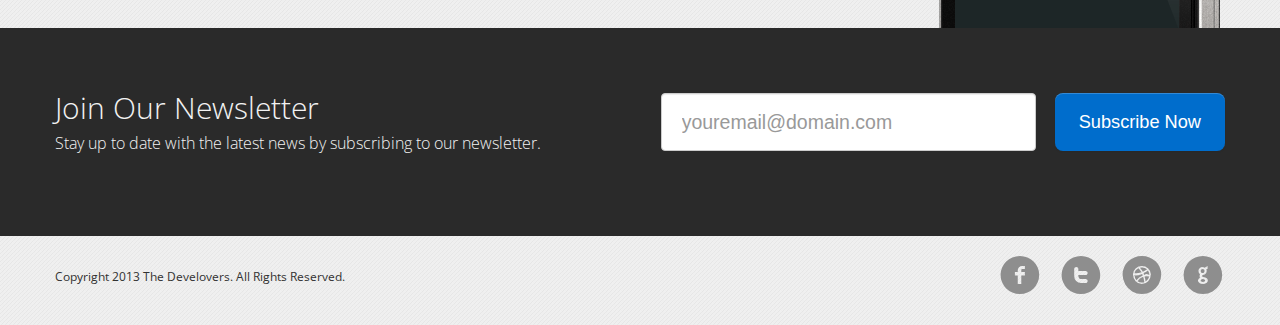
<file: html/index.html>
<!DOCTYPE html>
<!--[if lt IE 7 ]><html class="ie ie6" lang="en" class="no-js"> <![endif]-->
<!--[if IE 7 ]><html class="ie ie7" lang="en" class="no-js"> <![endif]-->
<!--[if IE 8 ]><html class="ie ie8" lang="en" class="no-js"> <![endif]-->
<!--[if (gte IE 9)|!(IE)]><!--><html lang="en" class="no-js"> <!--<![endif]-->
<head>
	<title>BIG Thing | App, Subscription Service and General Product Landing Page</title>
	<meta charset="utf-8">
	<meta name="viewport" content="width=device-width, initial-scale=1.0">
	<meta name="description" content="App, Subscription Service and General Product Landing Page. Suitable to promote your product and service such as app, subscription service and others.">
	<meta name="author" content="The Develovers">

	<!-- Styles -->
	<link href="assets/css/bootstrap.css" rel="stylesheet">
	<link href="assets/css/bootstrap-responsive.css" rel="stylesheet">
	<link href="assets/css/font-awesome.min.css" rel="stylesheet">
	<link href="assets/css/style.css" rel="stylesheet">
	<link href='http://fonts.googleapis.com/css?family=Open+Sans:300,300italic,400,400italic,600,700' rel='stylesheet' type='text/css'>

	<!-- HTML5 shim, for IE6-8 support of HTML5 elements and IE Fallback-->
    <!--[if lt IE 9]>
      <script src="assets/js/html5shiv.js"></script>
      <link href="assets/css/ie.css" rel="stylesheet">
    <![endif]-->

    <!-- Fav and touch icons -->
    <link rel="apple-touch-icon-precomposed" sizes="144x144" href="assets/ico/apple-touch-icon-144-precomposed.png">
    <link rel="apple-touch-icon-precomposed" sizes="114x114" href="assets/ico/apple-touch-icon-114-precomposed.png">
    <link rel="apple-touch-icon-precomposed" sizes="72x72" href="assets/ico/apple-touch-icon-72-precomposed.png">
    <link rel="apple-touch-icon-precomposed" href="assets/ico/apple-touch-icon-57-precomposed.png">
    <link rel="shortcut icon" href="assets/ico/favicon.png">

</head>

<body>
	<div class="wrapper">
		<!-- begins header -->
		<header class="header">
			<!-- begins navbar -->
			<div id="top-nav" class="navbar">
				<div class="navbar-inner">
					<div class="container">
						<a class="btn btn-navbar" data-toggle="collapse" data-target=".nav-collapse">
							<span class="icon-bar"></span>
							<span class="icon-bar"></span>
							<span class="icon-bar"></span>
						</a>					
						<a class="brand" data-section="body" href="index.html">
							<img src="assets/img/big-thing-logo.png" alt="Big Thing Logo" />
							<h1 class="hide">BIG Thing | App, Subscription Service and General Product Landing Page</h1>
						</a>	
						<nav id="main-menu" class="nav-collapse collapse">
							<h2 class="hide">Main Navigation</h2>
							<ul class="nav pull-right">
								<li><a href="#features-section">FEATURES</a></li>
								<li><a href="#testimonials-section">TESTIMONIALS</a></li>
								<li><a href="#call-to-action">DISCOVER NOW</a></li>
							</ul>
						</nav>
					</div>
				</div>
			</div>
			<!-- ends navbar -->

			<!-- begins hero unit -->
			<div class="hero-unit">
				<div class="container">
				<div class="row-fluid">
				<div class="span6 hero-text">
					<h2 class="heading">A PERFECT LANDING PAGE TO SHOWCASE YOUR APP</h2>
					<p class="description">Increase your conversions by providing visitors with professional, modern and ultra-responsive landing page. Build the next big thing!</p>
					<a href="#" class="btn btn-primary"><img src="assets/img/btn-app-store.png" alt="Get App"/></a>
				</div>
				<div class="span6 hero-image">					
					<div id="hero-carousel" class="carousel slide">
						<div class="carousel-inner">
							<div class="item active">
								<img src="assets/img/slide-item1.png" alt="BIG Thing App">
							</div>
							<div class="item">
								<img src="assets/img/slide-item2.png" alt="BIG Thing App">
							</div>						
						</div>
					</div>
				</div>
				</div>
				</div>				
			</div>
			<!-- ends hero unit -->
		</header>
		<!-- ends header -->

		<!-- begins main content -->
		<div class="main-content">
			<section id="features-section" class="container section features">
				<div class="row-fluid feature-item">
					<div class="span6">
						<img src="assets/img/feature-bootstrap.png" alt="Feature" />
					</div>
					<div class="span6 right-text">
						<h2 class="heading">BASED ON BOOTSTRAP</h2>
						<p class="description">Following the latest front-end standard and trend. Bootstrap is very powerful and it provides a set of rich features for more customization or future development.</p>
					</div>					
				</div>
				<hr />
				<div class="row-fluid feature-item">
					<div class="span6">
						<h2 class="heading">100% FULLY RESPONSIVE</h2>
						<p class="description">Carefully handcrafted to meet the responsive design across all popular mobile screen sizes. Content is king, so we put a lot of attention to the content accessibilty. Try to resize the browser to see it in action.</p>
					</div>
					<div class="span6">
						<img src="assets/img/feature-responsive.png" class="no-shadow" alt="Feature" />
					</div>					
				</div>
				<hr />
				<div class="row-fluid feature-item">
					<div class="span6">
						<img src="assets/img/feature-easy-customize.png" alt="Feature" />
					</div>
					<div class="span6 right-text">
						<h2 class="heading">EASY TO CUSTOMIZE</h2>
						<p class="description">Yes, it&#39;s easy to customize the template. Well-written and intuitive code will help you to grasp the structure, elements and style of the page. Moreover, you can check the documentation for detailed guides.</p>
					</div>
				</div>				
			</section>

			<section class="container section features-more">
				<h2 class="heading">and more...</h2>
				<div class="row-fluid">
					<div class="span3 more-item">
						<h3 class="heading"><i class="icon icon-html5"></i> HTML5 &amp; CSS3</h3>
						<div class="description">
							<p>Credibly exploit cutting-edge alignments for parallel experiences. Credibly utilize worldwide leadership through high-payoff deliverables. Progressively network intermandated human capital.</p>
							<a href="#" class="learn-more pull-right">Learn More &rarr;</a>
						</div>
					</div>
					<div class="span3 more-item">
						<h3 class="heading"><i class="icon icon-money"></i> Pricing Tables</h3>
						<div class="description">
							<p>Synergistically seize front-end information after client-centered results. Dramatically parallel task adaptive testing procedures rather than intermandated ROI. Synergistically leverage.</p>
							<a href="#" class="learn-more pull-right">Learn More &rarr;</a>
						</div>
					</div>
					<div class="span3 more-item">
						<h3 class="heading"><i class="icon icon-bar-chart"></i> SEO Optimized</h3>
						<div class="description">
							<p>Dynamically embrace goal-oriented core competencies without timely platforms. Appropriately exploit inexpensive sources for customized resources. Authoritatively deliver bleeding-edge portals.</p>
							<a href="#" class="learn-more pull-right">Learn More &rarr;</a>
						</div>
					</div>
					<div class="span3 more-item">
						<h3 class="heading"><i class="icon icon-file-alt"></i> Well Documented</h3>
						<div class="description">
							<p>Monotonectally negotiate best-of-breed convergence whereas highly efficient networks. Compellingly expedite optimal infomediaries and mission-critical deliverables. Credibly foster cooperative results.</p>
							<a href="#" class="learn-more pull-right">Learn More &rarr;</a>
						</div>
					</div>
				</div>				
			</section>			
			
			<div class="full-width">
				<section id="testimonials-section" class="container testimonials flexslider">
					<h2 class="hide">Testimonial</h2>
					<ul class="slides">
						<li>
							<i class="icon-quote-left icon-4x pull-left"></i>
							<p class="testimonial-content">Big Thing is just perfect, it allows me to create my version of landing page fast.
							<span class="author">- Jane Watson, CEO of Fantasy Corp.</span>
							</p>
						</li>
						<li>
							<i class="icon-quote-left icon-4x pull-left"></i>
							<p class="testimonial-content">Professional design, clean and modern. Totally recommended!
							<span class="author">- Mandy, Art Director of Dream Team</span>
							</p>
						</li>
						<li>
							<i class="icon-quote-left icon-4x pull-left"></i>
							<p class="testimonial-content">It saves our time, so we can focus on the app development.
							<span class="author">- Steven, Manager of Lucid</span>
							</p>
						</li>
					</ul>
				</section>
			</div>

			<section id="call-to-action" class="container section call-to-action">
				<div class="row-fluid inner">
					<div class="span7">
						<h2 class="heading">Discover Now</h2>
						<p class="description">We do want you to create a great app, the next big thing. Let the landing page becomes our part, so you can save more time and focus on your app instead. </p>
						<a href="#" class="btn btn-primary"><img src="assets/img/btn-app-store.png" alt="Get App" /></a>
					</div>
					<div class="span5 image-wrapper">
						<img src="assets/img/call-to-action-iphone.png" class="pull-right" alt="iPhone App" />
					</div>
				</div>
			</section>
		</div>
		<!-- ends main content -->

		<!-- begins footer -->
		<section class="full-width newsletter">
			<div class="container">
				<div class="row-fluid">
					<div class="span6">
						<h3 class="heading">Join Our Newsletter</h3>
						<p class="description">Stay up to date with the latest news by subscribing to our newsletter.</p>
					</div>
					<div class="span6">
						<div class="alert">
							<button type="button" class="close">�</button>
							<p></p>
						</div>
						<form class="form-inline pull-right">
							<input type="email" id="email" name="email" placeholder="youremail@domain.com">
							<input type="button" id="submit" class="btn btn-primary" value="Subscribe Now">
						</form>	
					</div>
				</div>
			</div>
		</section>
		<footer class="full-width footer">
			<div class="container">
				<div class="row-fluid">
					<div class="span6 copyright">Copyright 2013 The Develovers. All Rights Reserved.</div>
					<div class="span6 social">
						<ul>
							<li><a href="#"><i class="socicon facebookcircle"></i></a></li>
							<li><a href="#"><i class="socicon twittercircle"></i></a></li>
							<li><a href="#"><i class="socicon dribbblecircle"></i></a></li>
							<li><a href="#"><i class="socicon googlecircle"></i></a></li>
						</ul>	
					</div>
				</div>
			</div>
		</footer>
		<!-- ends footer -->
	</div>

	<!-- Javascript
    ================================================== -->
	<script src="assets/js/jquery-1.7.2.min.js"></script>
	<script src="assets/js/bootstrap.min.js"></script>
	<script src="assets/js/jquery.flexslider.js"></script>
	<script src="assets/js/jquery.scrollTo-1.4.3.1-min.js"></script>
	<script src="assets/js/jquery.localscroll-1.2.7-min.js"></script>		
	<script src="assets/js/big-thing.js"></script>
</body>
</html>
</file>
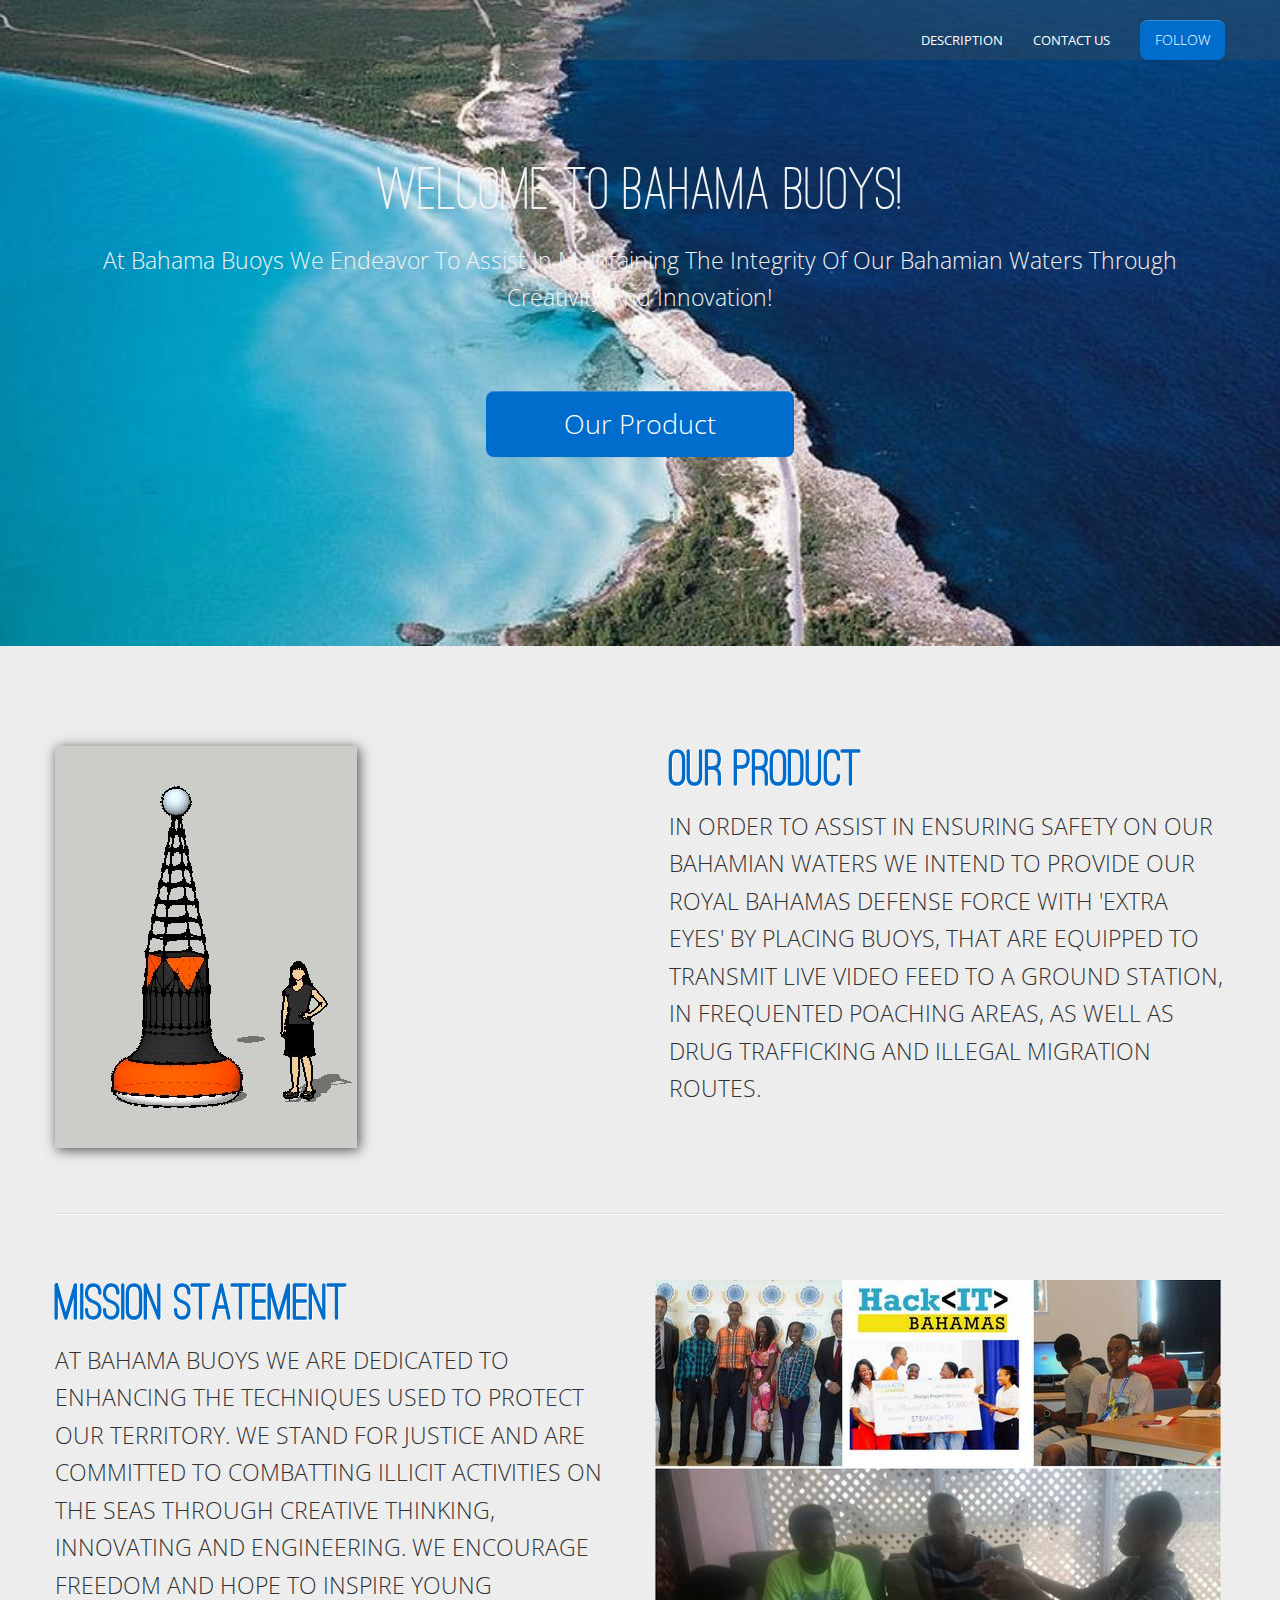
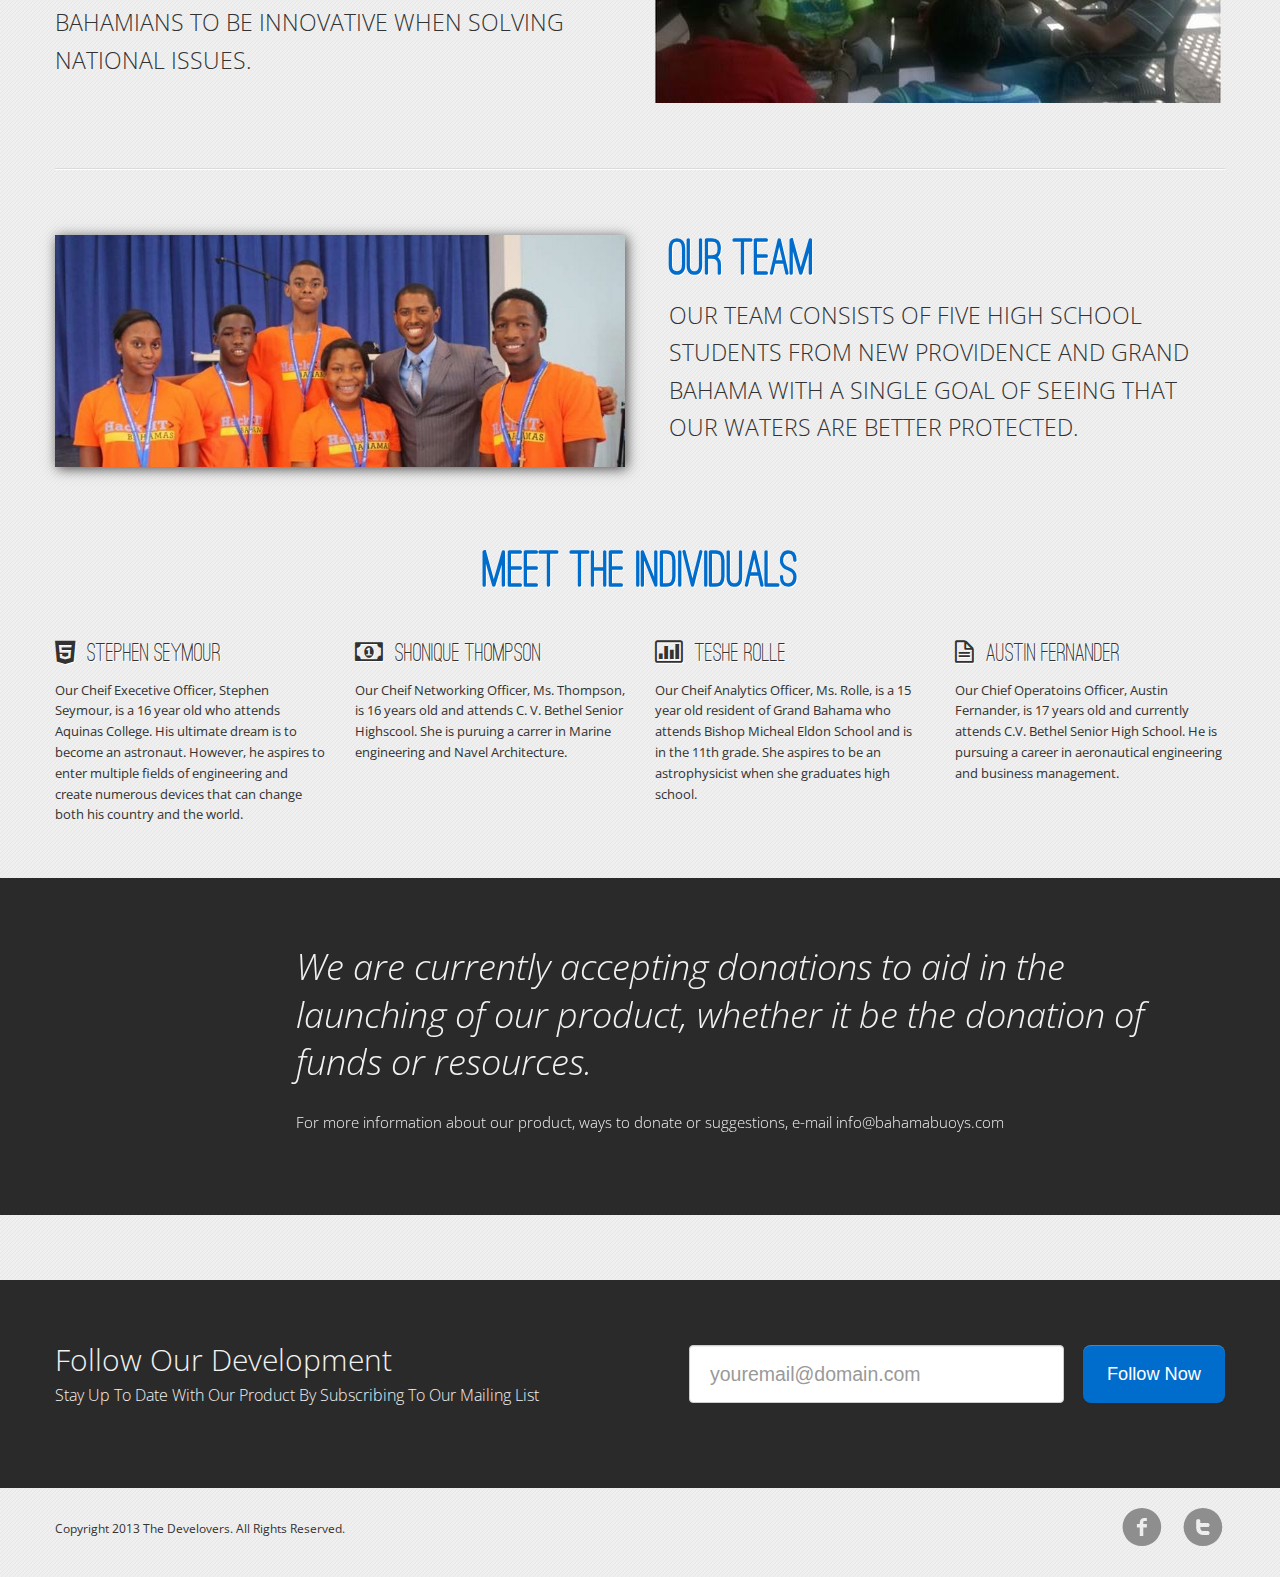
<file: html/index-general.html>
<!DOCTYPE html>
<!--[if lt IE 7 ]><html class="ie ie6" lang="en" class="no-js"> <![endif]-->
<!--[if IE 7 ]><html class="ie ie7" lang="en" class="no-js"> <![endif]-->
<!--[if IE 8 ]><html class="ie ie8" lang="en" class="no-js"> <![endif]-->
<!--[if (gte IE 9)|!(IE)]><!--><html lang="en" class="no-js"> <!--<![endif]-->
<head>
	<title>Bahama Buoy| Hack.IT 2015 Page</title>
	<meta charset="utf-8">
	<meta name="viewport" content="width=device-width, initial-scale=1.0">
	<meta name="description" content="App, Subscription Service and General Product Landing Page. Suitable to promote your product and service such as app, subscription service and others.">
	<meta name="author" content="The Develovers">

	<!-- Styles -->
	<link href="assets/css/bootstrap.css" rel="stylesheet">
	<link href="assets/css/bootstrap-responsive.css" rel="stylesheet">
	<link href="assets/css/font-awesome.min.css" rel="stylesheet">
	<link href="assets/css/style-product.css" rel="stylesheet">	
	<link href='http://fonts.googleapis.com/css?family=Open+Sans:300,300italic,400,400italic,600,700' rel='stylesheet' type='text/css'>

	<!-- HTML5 shim, for IE6-8 support of HTML5 elements and IE Fallback-->
    <!--[if lt IE 9]>
      <script src="assets/js/html5shiv.js"></script>
      <link href="assets/css/ie.css" rel="stylesheet">
    <![endif]-->

    <!-- Fav and touch icons -->
    <link rel="apple-touch-icon-precomposed" sizes="144x144" href="assets/ico/apple-touch-icon-144-precomposed.png">
    <link rel="apple-touch-icon-precomposed" sizes="114x114" href="assets/ico/apple-touch-icon-114-precomposed.png">
    <link rel="apple-touch-icon-precomposed" sizes="72x72" href="assets/ico/apple-touch-icon-72-precomposed.png">
    <link rel="apple-touch-icon-precomposed" href="assets/ico/apple-touch-icon-57-precomposed.png">
    <link rel="shortcut icon" href="assets/ico/favicon.png">

</head>

<body>
	<div class="wrapper">
		<!-- begins header -->
		<header class="header">
			<!-- begins navbar -->
			<div id="top-nav" class="navbar">
				<div class="navbar-inner">
					<div class="container">
						<a class="btn btn-navbar" data-toggle="collapse" data-target=".nav-collapse">
							<span class="icon-bar"></span>
							<span class="icon-bar"></span>
							<span class="icon-bar"></span>
						</a>					
						<a class="brand" data-section="body" href="index.html">
							<!-- <img src="assets/img/big-thing-logo.png" alt="Big Thing Logo" /> -->
							<h1 class="hide">Bahama Buoy | Hack.IT 2015</h1>
						</a>	
						<nav id="main-menu" class="nav-collapse collapse">
							<h2 class="hide">Main Navigation</h2>
							<ul class="nav pull-right">
								<li><a href="#features-section">DESCRIPTION</a></li>
								<li><a href="#testimonials-section">CONTACT US</a></li>
								<li><a href="#testimonials-section" class="btn btn-primary">FOLLOW</a></li>
							</ul>
						</nav>
					</div>
				</div>
			</div>
			<!-- ends navbar -->

			<!-- begins hero unit -->
			<div class="hero-unit">
				<div class="container">
					<div class="row-fluid">
						<div class="span12 hero-text">
							<h2 class="heading">WELCOME TO BAHAMA BUOYS!</h2>
							<p class="description">At Bahama Buoys We Endeavor To Assist In Maintaining The Integrity Of Our Bahamian Waters Through Creativity And Innovation!</p>
							<a href="#features-section" class="btn btn-primary">Our Product</a>
						</div>
					</div>
				</div>				
			</div>
			<!-- ends hero unit -->
		</header>
		<!-- ends header -->

		<!-- begins main content -->
		<div class="main-content">
			<section id="features-section" class="container section features">
				<div class="row-fluid feature-item">
					<div class="span6">
						<img src="assets/img/image1.jpg" alt="Feature" />
					</div>
					<div class="span6 right-text">
						<h2 class="heading">OUR PRODUCT</h2>
						<p class="description">IN ORDER TO ASSIST IN ENSURING SAFETY ON OUR BAHAMIAN WATERS WE INTEND TO PROVIDE OUR ROYAL BAHAMAS DEFENSE FORCE WITH 'EXTRA EYES' BY PLACING BUOYS, THAT ARE EQUIPPED TO TRANSMIT LIVE VIDEO FEED TO A GROUND STATION, IN FREQUENTED POACHING AREAS, AS WELL AS DRUG TRAFFICKING AND ILLEGAL MIGRATION ROUTES.</p>
					</div>					
				</div>
				<hr />
				<div class="row-fluid feature-item">
					<div class="span6">
						<h2 class="heading">MISSION STATEMENT</h2>
						<p class="description">AT BAHAMA BUOYS WE ARE DEDICATED TO ENHANCING THE TECHNIQUES USED TO PROTECT OUR TERRITORY. WE STAND FOR JUSTICE AND ARE COMMITTED TO COMBATTING ILLICIT ACTIVITIES ON THE SEAS THROUGH CREATIVE THINKING, INNOVATING AND ENGINEERING. WE ENCOURAGE FREEDOM AND HOPE TO INSPIRE YOUNG BAHAMIANS TO BE INNOVATIVE WHEN SOLVING NATIONAL ISSUES.</p>
					</div>
					<div class="span6">
						<img src="assets/img/image3.jpg" class="no-shadow" alt="Feature" />
					</div>					
				</div>
				<hr />
				<div class="row-fluid feature-item">
					<div class="span6">
						<img src="assets/img/image2.jpg" alt="Feature" />
					</div>
					<div class="span6 right-text">
						<h2 class="heading">Our Team</h2>
						<p class="description">OUR TEAM CONSISTS OF FIVE HIGH SCHOOL STUDENTS FROM NEW PROVIDENCE AND GRAND BAHAMA WITH A SINGLE GOAL OF SEEING THAT OUR WATERS ARE BETTER PROTECTED.</p>
					</div>
				</div>				
			</section>

			<section class="container section features-more">
				<h2 class="heading">Meet the Individuals</h2>
				<div class="row-fluid">
					<div class="span3 more-item">
						<h3 class="heading"><i class="icon icon-html5"></i> Stephen Seymour</h3>
						<div class="description">
							<p>Our Cheif Execetive Officer, Stephen Seymour, is a 16 year old who attends Aquinas College. His ultimate dream is to become an astronaut. However, he aspires to enter multiple fields of engineering and create numerous devices that can change both his country and the world.</p>
						</div>
					</div>
					<div class="span3 more-item">
						<h3 class="heading"><i class="icon icon-money"></i> Shonique Thompson</h3>
						<div class="description">
							<p>Our Cheif Networking Officer, Ms. Thompson, is 16 years old and attends C. V. Bethel Senior Highscool. She is puruing a carrer in Marine engineering and Navel Architecture.</p>
						</div>
					</div>
					<div class="span3 more-item">
						<h3 class="heading"><i class="icon icon-bar-chart"></i> Teshe Rolle</h3>
						<div class="description">
							<p>Our Cheif Analytics Officer, Ms. Rolle, is a 15 year old resident of Grand Bahama who attends Bishop Micheal Eldon School and is in the 11th grade. She aspires to be an astrophysicist when she graduates high school.</p>
						</div>
					</div>
					<div class="span3 more-item">
						<h3 class="heading"><i class="icon icon-file-alt"></i> Austin Fernander</h3>
						<div class="description">
							<p>Our Chief Operatoins Officer, Austin Fernander, is 17 years old and currently attends C.V. Bethel Senior High School. He is pursuing a career in  aeronautical engineering and business management.</p>
						</div>
					</div>
					</div>				
			</section>

			<div class="full-width">
				<section id="testimonials-section" class="container testimonials flexslider">
					<h2 class="hide">Testimonial</h2>
					<ul class="slides">
						<!-- <li>
							<i class="icon-quote-left icon-4x pull-left"></i>
							<p class="testimonial-content">Help Us, Help You, Help Our Country!
							<span class="author">- BAhama Buoy Team (M.E.T.S.) 2015</span>
							</p>
						</li> -->
						<li>
							<p class="testimonial-content">We are currently accepting donations to aid in the launching of our product, whether it be the donation of funds or resources.<span class="author">For more information about our product, ways to donate or suggestions, e-mail info@bahamabuoys.com</span>
							</p>
						</li>
					</ul>
				</section>
			</div>

			<!-- <section id="pricing" class="container section pricing">
				<h2 id="pricing-head" class="heading not-visible">Pricing</h2>
				<div class="row-fluid">
					<div class="span6 pricing-table">
						<h3 class="heading">Free</h3>
						<p class="description">get free service with limited access</p>				
						<ul class="icon-feature">
							<li><i class="icon icon-3x icon-film"></i></li>
							<li><i class="icon icon-3x icon-headphones"></i></li>
						</ul>
						<div class="bottom">			
							<ul class="feature-list">
								<li>Get access to video and music</li>
								<li>Save favoorite item to the profile</li>
								<li>Getting ads in the page and while playing</li>
							</ul>
							<a href="#" class="btn default">Get Free</a>
						</div>
					</div>
					<div class="span6 pricing-table recommended">
						<h3 class="heading">Premium</h3>
						<p class="pricing-badge"><span>30 Days<br/> Free Trial</span></p>
						<p class="description">enjoy your full privileges</p>				
						<ul class="icon-feature">
							<li><i class="icon icon-3x icon-film"></i></li>
							<li><i class="icon icon-3x icon-headphones"></i></li>
							<li><i class="icon icon-3x icon-desktop"></i></li>
							<li><i class="icon icon-3x icon-mobile-phone"></i></li>
							<li><i class="icon icon-3x icon-download-alt"></i></li>
						</ul>
						<div class="bottom">			
							<ul class="feature-list">
								<li>Access video anytime &amp; anywhere</li>
								<li>Unlimited download video &amp; music</li>
								<li>No ads &amp; no commitment</li>
							</ul>
							<a href="#" class="btn btn-primary">Try Premium</a>
						</div>
					</div>
				</div>
			</section>
		</div> -->
		<!-- ends main content -->

		<!-- begins footer -->
		<section class="full-width newsletter">
			<div class="container">
				<div class="row-fluid">
					<div class="span6">
						<h3 class="heading">Follow Our Development</h3>

						<p class="description">Stay Up To Date With Our Product By Subscribing To Our Mailing List</p>
					</div>
					<div class="span6">
						<div class="alert">
							<button type="button" class="close">�</button>
							<p></p>
						</div>
						<form class="form-inline pull-right">
							<input type="email" id="email" name="email" placeholder="youremail@domain.com">
							<input type="button" id="submit" class="btn btn-primary" value="Follow Now">
						</form>	
					</div>
				</div>
			</div>
		</section>
		<footer class="full-width footer">
			<div class="container">
				<div class="row-fluid">
					<div class="span6 copyright">Copyright 2013 The Develovers. All Rights Reserved.</div>
					<div class="span6 social">
						<ul>
							<li><a href="https://www.facebook.com/profile.php?id=100010062456377"><i class="socicon facebookcircle"></i></a></li>
							<li><a href="https://twitter.com/BuoysInfo"><i class="socicon twittercircle"></i></a></li>
						</ul>	
					</div>
				</div>
			</div>
		</footer>
		<!-- ends footer -->
	</div>

	<!-- Javascript
    ================================================== -->
	<script src="assets/js/jquery-1.7.2.min.js"></script>
	<script src="assets/js/bootstrap.min.js"></script>
	<script src="assets/js/jquery.flexslider.js"></script>
	<script src="assets/js/jquery.scrollTo-1.4.3.1-min.js"></script>
	<script src="assets/js/jquery.localscroll-1.2.7-min.js"></script>		
	<script src="assets/js/big-thing.js"></script>
</body>
</html>
</file>
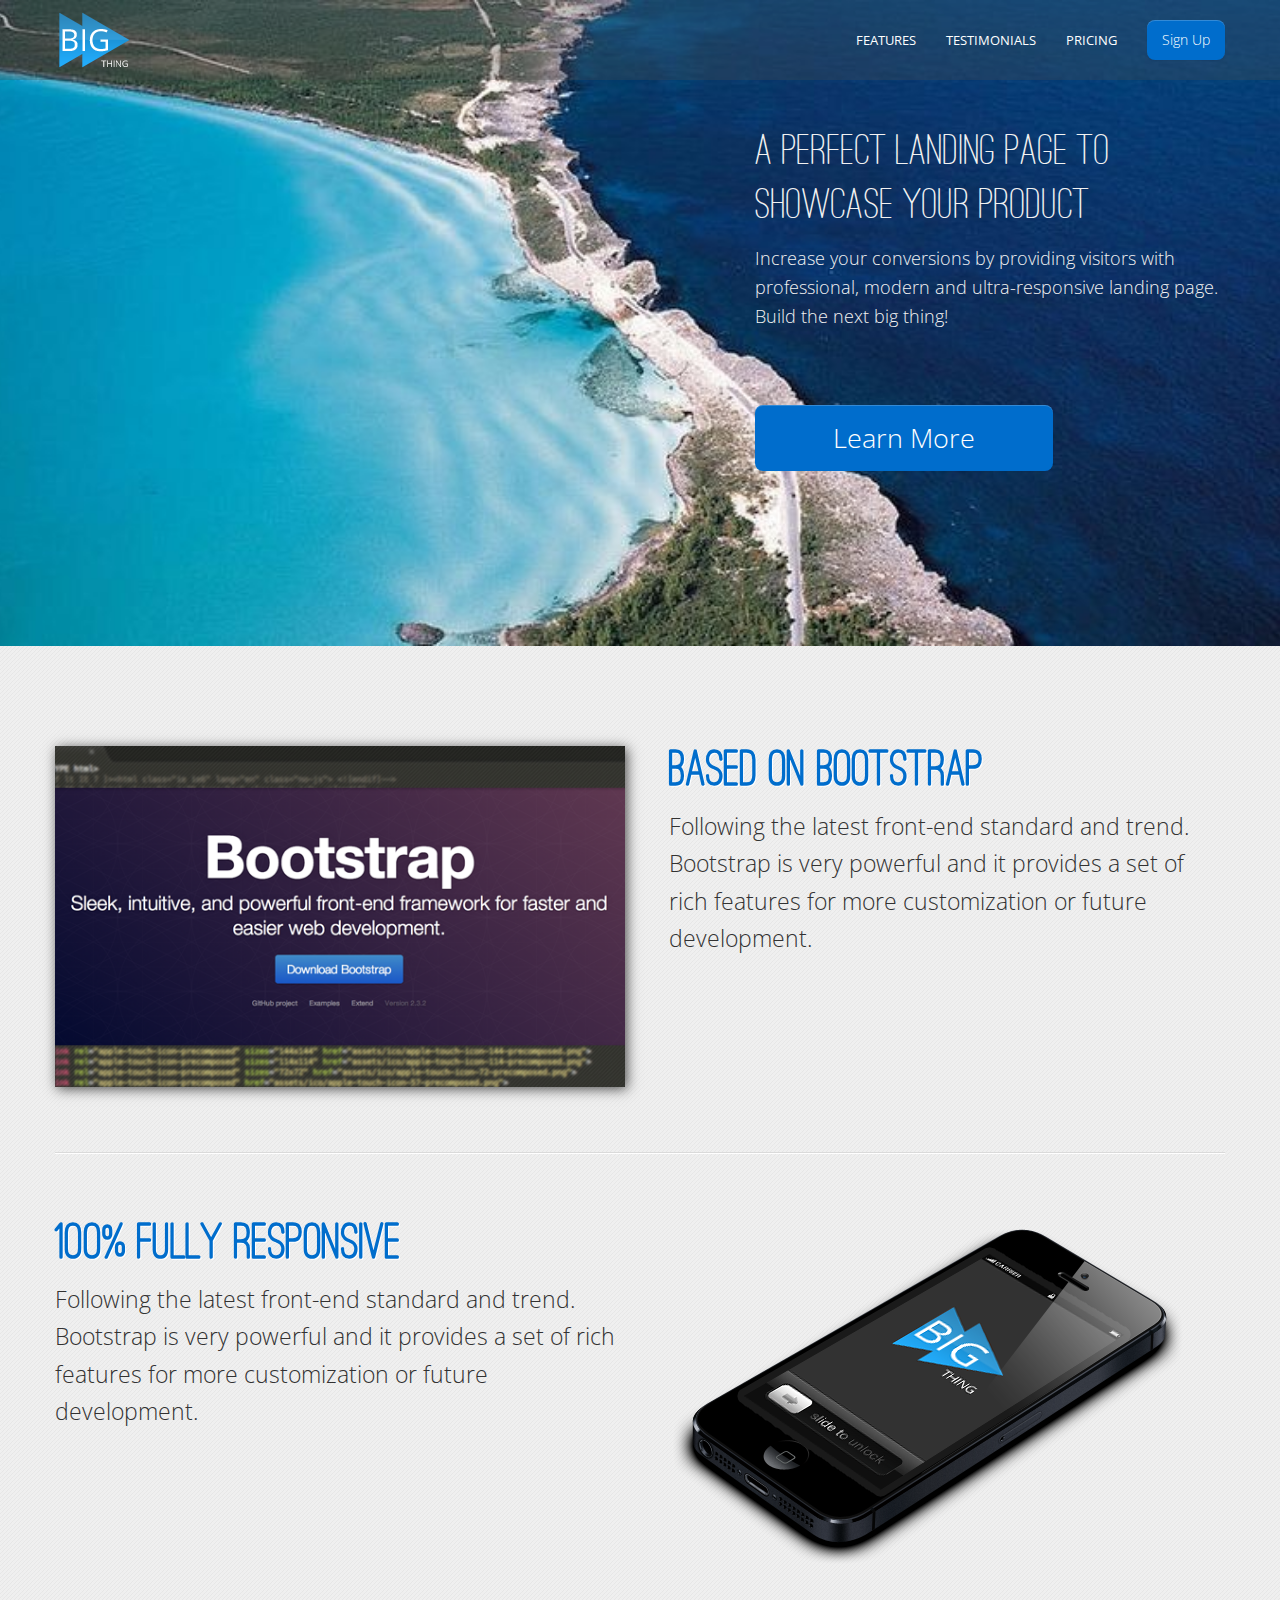
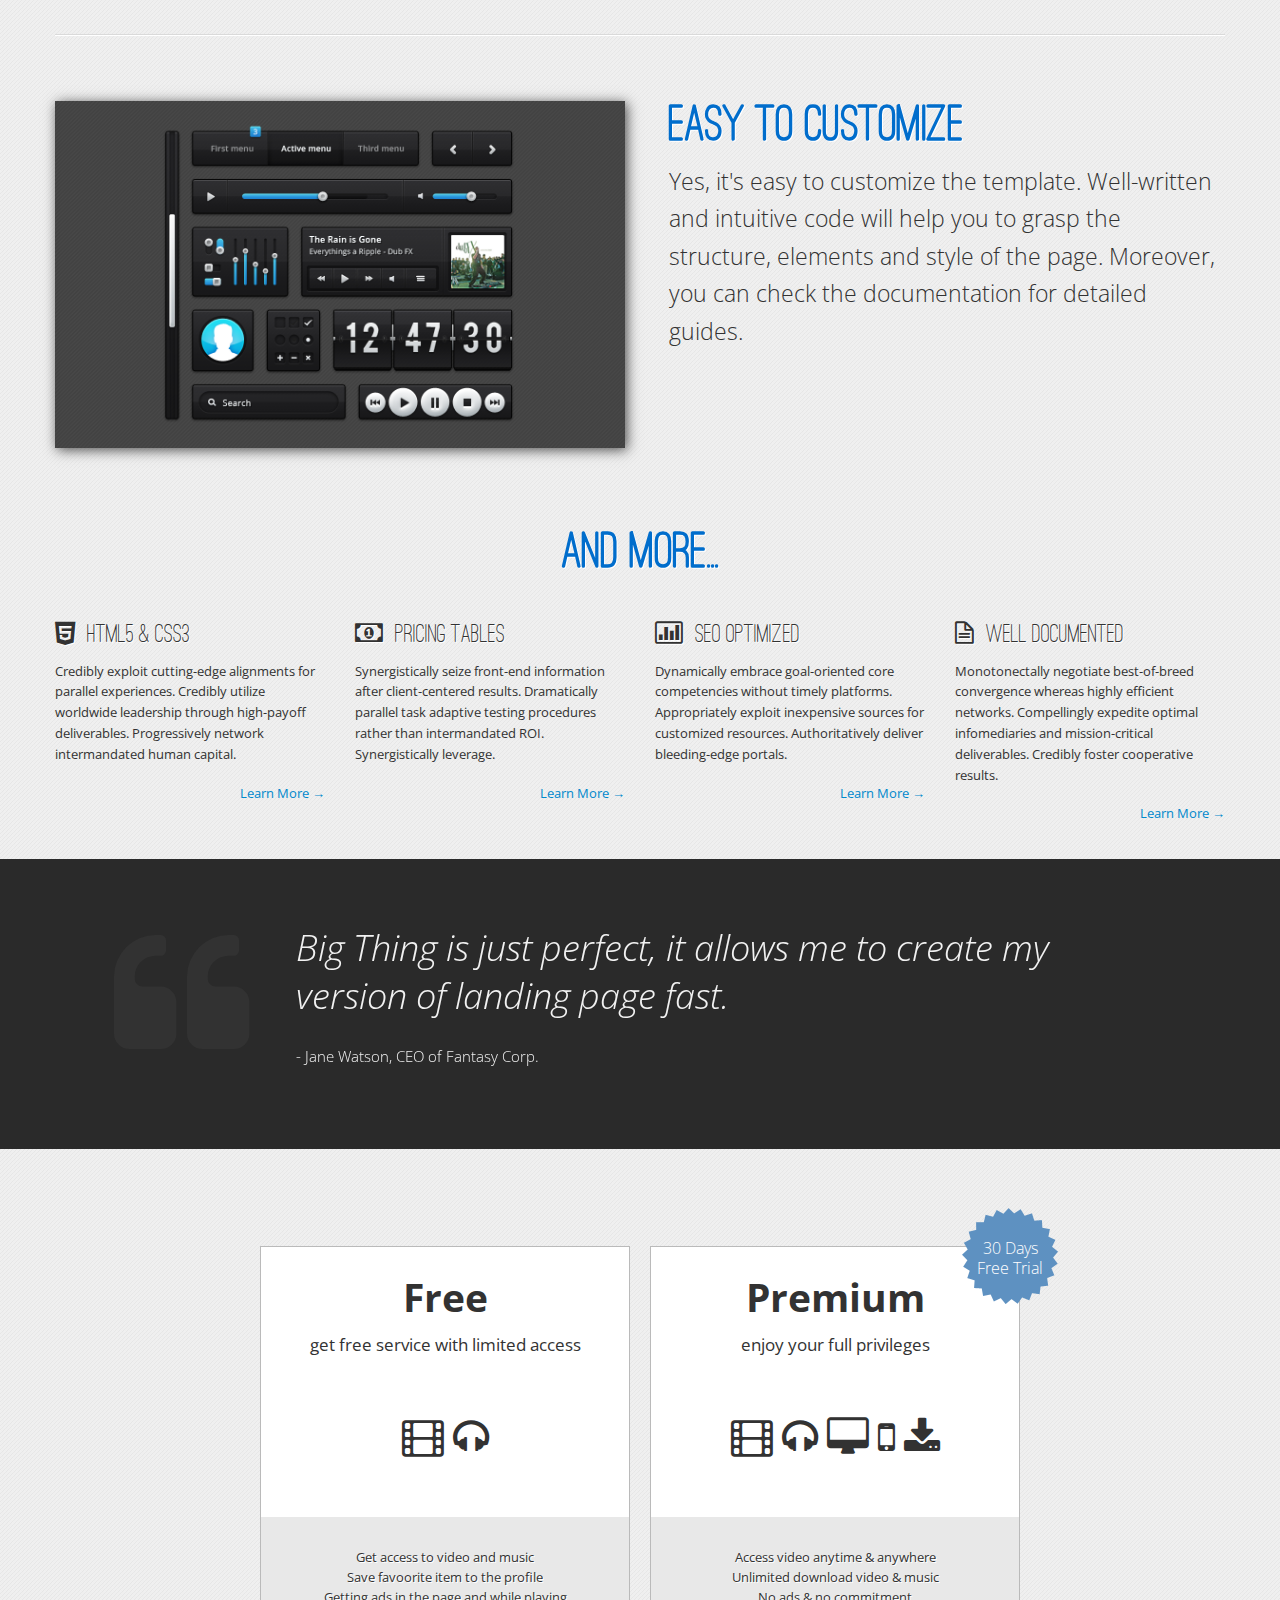
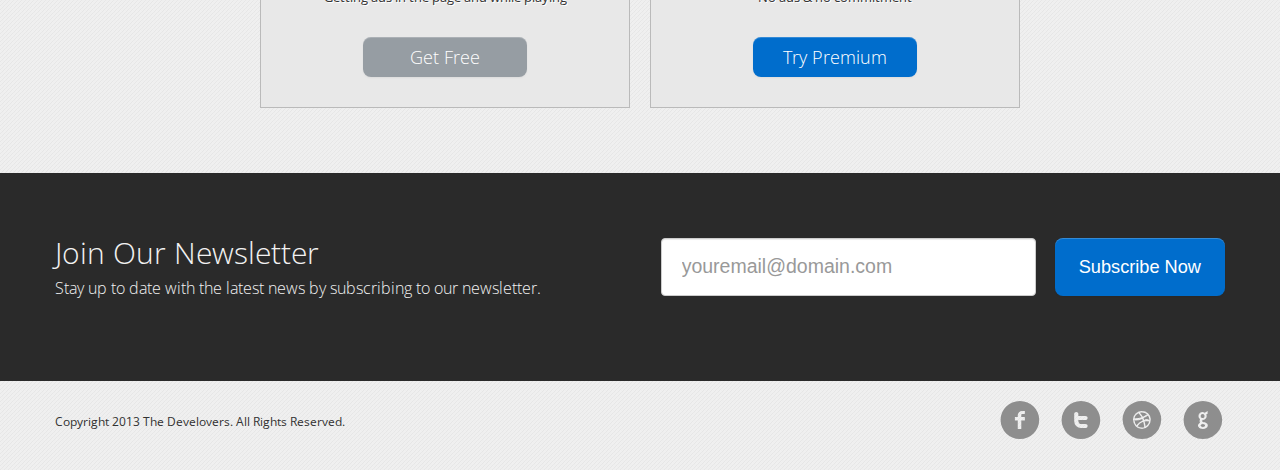
<file: html/index-video.html>
<!DOCTYPE html>
<!--[if lt IE 7 ]><html class="ie ie6" lang="en" class="no-js"> <![endif]-->
<!--[if IE 7 ]><html class="ie ie7" lang="en" class="no-js"> <![endif]-->
<!--[if IE 8 ]><html class="ie ie8" lang="en" class="no-js"> <![endif]-->
<!--[if (gte IE 9)|!(IE)]><!--><html lang="en" class="no-js"> <!--<![endif]-->
<head>
	<title>BIG Thing | App, Subscription Service and General Product Landing Page</title>
	<meta charset="utf-8">
	<meta name="viewport" content="width=device-width, initial-scale=1.0">
	<meta name="description" content="App, Subscription Service and General Product Landing Page. Suitable to promote your product and service such as app, subscription service and others.">
	<meta name="author" content="The Develovers">

	<!-- Styles -->
	<link href="assets/css/bootstrap.css" rel="stylesheet">
	<link href="assets/css/bootstrap-responsive.css" rel="stylesheet">
	<link href="assets/css/font-awesome.min.css" rel="stylesheet">
	<link href="assets/css/style-product.css" rel="stylesheet">	
	<link href='http://fonts.googleapis.com/css?family=Open+Sans:300,300italic,400,400italic,600,700' rel='stylesheet' type='text/css'>

	<!-- HTML5 shim, for IE6-8 support of HTML5 elements and IE Fallback-->
    <!--[if lt IE 9]>
      <script src="assets/js/html5shiv.js"></script>
      <link href="assets/css/ie.css" rel="stylesheet">
    <![endif]-->

    <!-- Fav and touch icons -->
    <link rel="apple-touch-icon-precomposed" sizes="144x144" href="assets/ico/apple-touch-icon-144-precomposed.png">
    <link rel="apple-touch-icon-precomposed" sizes="114x114" href="assets/ico/apple-touch-icon-114-precomposed.png">
    <link rel="apple-touch-icon-precomposed" sizes="72x72" href="assets/ico/apple-touch-icon-72-precomposed.png">
    <link rel="apple-touch-icon-precomposed" href="assets/ico/apple-touch-icon-57-precomposed.png">
    <link rel="shortcut icon" href="assets/ico/favicon.png">

</head>

<body>
	<div class="wrapper">
		<!-- begins header -->
		<header class="header">
			<!-- begins navbar -->
			<div id="top-nav" class="navbar">
				<div class="navbar-inner">
					<div class="container">
						<a class="btn btn-navbar" data-toggle="collapse" data-target=".nav-collapse">
							<span class="icon-bar"></span>
							<span class="icon-bar"></span>
							<span class="icon-bar"></span>
						</a>					
						<a class="brand" data-section="body" href="index.html">
							<img src="assets/img/big-thing-logo.png" alt="Big Thing Logo" />
							<h1 class="hide">BIG Thing | App, Subscription Service and General Product Landing Page</h1>
						</a>	
						<nav id="main-menu" class="nav-collapse collapse">
							<h2 class="hide">Main Navigation</h2>
							<ul class="nav pull-right">
								<li><a href="#features-section">FEATURES</a></li>
								<li><a href="#testimonials-section">TESTIMONIALS</a></li>
								<li><a href="#pricing-head">PRICING</a></li>
								<li><a href="#" class="btn btn-primary">Sign Up</a></li>
							</ul>
						</nav>
					</div>
				</div>
			</div>
			<!-- ends navbar -->

			<!-- begins hero unit -->
			<div class="hero-unit video">
				<div class="container">
					<div class="row-fluid">
						<div class="span7 hero-video">
							<iframe src="http://player.vimeo.com/video/63433901?title=0&amp;byline=0&amp;portrait=0&amp;color=ffffff" height="377" frameborder="0" webkitAllowFullScreen mozallowfullscreen allowFullScreen></iframe>
						</div>
						<div class="span5 hero-text">
							<h2 class="heading">A PERFECT LANDING PAGE TO SHOWCASE YOUR PRODUCT</h2>
							<p class="description">Increase your conversions by providing visitors with professional, modern and ultra-responsive landing page. Build the next big thing!</p>
							<a href="#features-section" class="btn btn-primary">Learn More</a>
						</div>
					</div>
				</div>				
			</div>
			<!-- ends hero unit -->
		</header>
		<!-- ends header -->

		<!-- begins main content -->
		<div class="main-content">
			<section id="features-section" class="container section features">
				<div class="row-fluid feature-item">
					<div class="span6">
						<img src="assets/img/feature-bootstrap.png" alt="Feature" />
					</div>
					<div class="span6 right-text">
						<h2 class="heading">BASED ON BOOTSTRAP</h2>
						<p class="description">Following the latest front-end standard and trend. Bootstrap is very powerful and it provides a set of rich features for more customization or future development.</p>
					</div>					
				</div>
				<hr />
				<div class="row-fluid feature-item">
					<div class="span6">
						<h2 class="heading">100% FULLY RESPONSIVE</h2>
						<p class="description">Following the latest front-end standard and trend. Bootstrap is very powerful and it provides a set of rich features for more customization or future development.</p>
					</div>
					<div class="span6">
						<img src="assets/img/feature-responsive.png" class="no-shadow" alt="Feature" />
					</div>					
				</div>
				<hr />
				<div class="row-fluid feature-item">
					<div class="span6">
						<img src="assets/img/feature-easy-customize.png" alt="Feature" />
					</div>
					<div class="span6 right-text">
						<h2 class="heading">EASY TO CUSTOMIZE</h2>
						<p class="description">Yes, it&#39;s easy to customize the template. Well-written and intuitive code will help you to grasp the structure, elements and style of the page. Moreover, you can check the documentation for detailed guides.</p>
					</div>
				</div>				
			</section>
			
			<section class="container section features-more">
				<h2 class="heading">and more...</h2>
				<div class="row-fluid">
					<div class="span3 more-item">
						<h3 class="heading"><i class="icon icon-html5"></i> HTML5 &amp; CSS3</h3>
						<div class="description">
							<p>Credibly exploit cutting-edge alignments for parallel experiences. Credibly utilize worldwide leadership through high-payoff deliverables. Progressively network intermandated human capital.</p>
							<a href="#" class="learn-more pull-right">Learn More &rarr;</a>
						</div>
					</div>
					<div class="span3 more-item">
						<h3 class="heading"><i class="icon icon-money"></i> Pricing Tables</h3>
						<div class="description">
							<p>Synergistically seize front-end information after client-centered results. Dramatically parallel task adaptive testing procedures rather than intermandated ROI. Synergistically leverage.</p>
							<a href="#" class="learn-more pull-right">Learn More &rarr;</a>
						</div>
					</div>
					<div class="span3 more-item">
						<h3 class="heading"><i class="icon icon-bar-chart"></i> SEO Optimized</h3>
						<div class="description">
							<p>Dynamically embrace goal-oriented core competencies without timely platforms. Appropriately exploit inexpensive sources for customized resources. Authoritatively deliver bleeding-edge portals.</p>
							<a href="#" class="learn-more pull-right">Learn More &rarr;</a>
						</div>
					</div>
					<div class="span3 more-item">
						<h3 class="heading"><i class="icon icon-file-alt"></i> Well Documented</h3>
						<div class="description">
							<p>Monotonectally negotiate best-of-breed convergence whereas highly efficient networks. Compellingly expedite optimal infomediaries and mission-critical deliverables. Credibly foster cooperative results.</p>
							<a href="#" class="learn-more pull-right">Learn More &rarr;</a>
						</div>
					</div>
				</div>				
			</section>

			<div class="full-width">
				<section id="testimonials-section" class="container testimonials flexslider">
					<h2 class="hide">Testimonial</h2>
					<ul class="slides">
						<li>
							<i class="icon-quote-left icon-4x pull-left"></i>
							<p class="testimonial-content">Big Thing is just perfect, it allows me to create my version of landing page fast.
							<span class="author">- Jane Watson, CEO of Fantasy Corp.</span>
							</p>
						</li>
						<li>
							<i class="icon-quote-left icon-4x pull-left"></i>
							<p class="testimonial-content">Professional design, clean and modern. Totally recommended!
							<span class="author">- Mandy, Art Director of Dream Team</span>
							</p>
						</li>
						<li>
							<i class="icon-quote-left icon-4x pull-left"></i>
							<p class="testimonial-content">It saves our time, so we can focus on the app development.
							<span class="author">- Steven, Manager of Lucid</span>
							</p>
						</li>
					</ul>
				</section>
			</div>

			<section id="pricing" class="container section pricing">
				<h2 id="pricing-head" class="heading not-visible">Pricing</h2>
				<div class="row-fluid">
					<div class="span6 pricing-table">
						<h3 class="heading">Free</h3>
						<p class="description">get free service with limited access</p>				
						<ul class="icon-feature">
							<li><i class="icon icon-3x icon-film"></i></li>
							<li><i class="icon icon-3x icon-headphones"></i></li>
						</ul>
						<div class="bottom">			
							<ul class="feature-list">
								<li>Get access to video and music</li>
								<li>Save favoorite item to the profile</li>
								<li>Getting ads in the page and while playing</li>
							</ul>
							<a href="#" class="btn default">Get Free</a>
						</div>
					</div>
					<div class="span6 pricing-table recommended">
						<h3 class="heading">Premium</h3>
						<p class="pricing-badge"><span>30 Days<br/> Free Trial</span></p>
						<p class="description">enjoy your full privileges</p>				
						<ul class="icon-feature">
							<li><i class="icon icon-3x icon-film"></i></li>
							<li><i class="icon icon-3x icon-headphones"></i></li>
							<li><i class="icon icon-3x icon-desktop"></i></li>
							<li><i class="icon icon-3x icon-mobile-phone"></i></li>
							<li><i class="icon icon-3x icon-download-alt"></i></li>
						</ul>
						<div class="bottom">			
							<ul class="feature-list">
								<li>Access video anytime &amp; anywhere</li>
								<li>Unlimited download video &amp; music</li>
								<li>No ads &amp; no commitment</li>
							</ul>
							<a href="#" class="btn btn-primary">Try Premium</a>
						</div>
					</div>
				</div>
			</section>
		</div>
		<!-- ends main content -->

		<!-- begins footer -->
		<section class="full-width newsletter">
			<div class="container">
				<div class="row-fluid">
					<div class="span6">
						<h3 class="heading">Join Our Newsletter</h3>
						<p class="description">Stay up to date with the latest news by subscribing to our newsletter.</p>
					</div>
					<div class="span6">
						<div class="alert">
							<button type="button" class="close">�</button>
							<p></p>
						</div>
						<form class="form-inline pull-right">
							<input type="email" id="email" name="email" placeholder="youremail@domain.com">
							<input type="button" id="submit" class="btn btn-primary" value="Subscribe Now">
						</form>	
					</div>
				</div>
			</div>
		</section>
		<footer class="full-width footer">
			<div class="container">
				<div class="row-fluid">
					<div class="span6 copyright">Copyright 2013 The Develovers. All Rights Reserved.</div>
					<div class="span6 social">
						<ul>
							<li><a href="#"><i class="socicon facebookcircle"></i></a></li>
							<li><a href="#"><i class="socicon twittercircle"></i></a></li>
							<li><a href="#"><i class="socicon dribbblecircle"></i></a></li>
							<li><a href="#"><i class="socicon googlecircle"></i></a></li>
						</ul>	
					</div>
				</div>
			</div>
		</footer>
		<!-- ends footer -->
	</div>

	<!-- Javascript
    ================================================== -->
	<script src="assets/js/jquery-1.7.2.min.js"></script>
	<script src="assets/js/bootstrap.min.js"></script>
	<script src="assets/js/jquery.flexslider.js"></script>
	<script src="assets/js/jquery.scrollTo-1.4.3.1-min.js"></script>
	<script src="assets/js/jquery.localscroll-1.2.7-min.js"></script>		
	<script src="assets/js/big-thing.js"></script>
</body>
</html>
</file>
<file: documentation/assets/css/style.css>
/*	
*	############################################################################
*	
*	Delicate Documentation Style
*	---------------------------------------------------------------------
*	@version	1.0
*	@author		The Develovers
*	@link		http://www.thedevelovers.com
*	@copyright	Copyright 2013 The Develovers
*	---------------------------------------------------------------------
*	
*	Style for The Delicate WP Theme Documentation
*
*	############################################################################
*/

@import url('base.css');
@import url('skeleton.css');
@import url('skeleton-rwd.css');
@import url('delicate-layout.css');
@import url('delicate-layout-rwd.css');

/* #Typography (baseline correction & font definition)
================================================== */

	h1, h2, h3, h4, h5, h6 { font-family: "HelveticaNeue", "Helvetica Neue", Helvetica, Arial, sans-serif; font-weight: bold; color: #111; }
	h1 { font-size: 28px; line-height: 42px; margin-bottom: 14px; }
	h2 { font-size: 21px; line-height: 35px; margin-bottom: 7px; }
	h3 { font-size: 18px; line-height: 28px; margin-bottom: 7px; }
	h4 { font-size: 14px; line-height: 21px; margin-bottom: 7px; }
	h5 { font-size: 11px; line-height: 14px; }
	h6 { font-size: 7px; line-height: 21px; }
	p { margin: 0 0 14px 0; }

/*	Blockquotes  */
	blockquote, blockquote p { line-height: 21px; }
	blockquote { margin: 0 0 21px; padding: 7px 20px 0 19px; }
	
	hr { 
	    height: 1px;
		margin: 14px 0 28px;
	 }
	
/* #Lists ( corrections)
================================================== */
	ul, ol { list-style-type: inherit; list-style-position: outside; margin-bottom: 21px; }
	ul ul, ul ol,
	ol ol, ol ul { margin: 7px 0 7px 30px; }
	ul ul li, ul ol li,
	ol ol li, ol ul li { margin-bottom: 7px; }
	li { line-height: 21px; margin-bottom: 14px; }

/* #Images
================================================== */
	img { max-width: 100%; }

* {
	-webkit-box-sizing: border-box;
	-moz-box-sizing: border-box;
	box-sizing: border-box;
}

body, strong { 
	color: #222; 
	font-size: 13px;
}

a:link, a:visited {
	text-decoration: underline;
}

a:hover {
	text-decoration: none;
}

#wrapper {
	margin-top: 35px;
}

#head {
	background-color: #323232;
	color: #fff;
	padding: 20px 0;
}

#head, #logo {
	text-align: center;
}

/* main container */
#top, #bottom {
	margin: 48px 0 21px 0;
}

#top {
	border-top: 1px solid #EEE;
	border-bottom: 1px solid #EEE;
}

#top h1 {
	text-align: right;
} 

h1 a, h2 a, h3 a, h4 a, h5 a, h6 a,
h1 a:hover, h2 a:hover, h3 a:hover, h4 a:hover, h5 a:hover, h6 a:hover {
	text-decoration: none;
	color: inherit;
}

.welcome, .explanation, .doc-meta {
	padding: 14px 0;
}

.doc-meta {
	border-right: 1px solid #EEE;
}


/* toc */

.toc.level1 {
	list-style-type: upper-alpha;
}

.toc.level1 > li {
	font-size: 1.2em;
}

.toc.level2 {
	list-style-type: decimal;
}

.to-toc {
	font-size: 0.9em;
}

.to-toc a:link {
	text-decoration: underline;
}

.to-toc a:hover {
	text-decoration: none;
}

/* main content, explanation */

.topic > p {
	padding-left: 28px;
	margin-bottom: 21px;
}

.topic ul {
	padding-left: 49px;
}

.topic p.to-top a {
	text-decoration: underline;
}

.topic p.to-top a:hover {
	text-decoration: none;
}

.topic img {
	margin: 21px 0;
	background-color: #ccc;
	padding: 3px;
}

.topic.level2 {
	list-style-type: none;
}

.code {
	border: 1px solid #dedede;
	background: #f1f1f1;
	padding: 14px;
	font-family: Courier;
	margin-bottom: 7px;
	overflow: auto;
}

.block {
	border: 1px solid #000;
	padding: 20px;
	margin-bottom: 20px;
}

.block strong {
	display: block;
	margin-bottom: 10px;
}

.block .block p {
	margin-bottom: 0;
}

.topic ol {
	list-style-type: decimal;
	margin-left: 55px;
}

.topic ol li {
	margin-bottom: 0;
}

ul.credits li {
	margin-bottom: 7px;
}
</file>
<file: documentation/assets/js/styles/shCore.css>
/**
 * SyntaxHighlighter
 * http://alexgorbatchev.com/SyntaxHighlighter
 *
 * SyntaxHighlighter is donationware. If you are using it, please donate.
 * http://alexgorbatchev.com/SyntaxHighlighter/donate.html
 *
 * @version
 * 3.0.83 (July 02 2010)
 * 
 * @copyright
 * Copyright (C) 2004-2010 Alex Gorbatchev.
 *
 * @license
 * Dual licensed under the MIT and GPL licenses.
 */
.syntaxhighlighter a,
.syntaxhighlighter div,
.syntaxhighlighter code,
.syntaxhighlighter table,
.syntaxhighlighter table td,
.syntaxhighlighter table tr,
.syntaxhighlighter table tbody,
.syntaxhighlighter table thead,
.syntaxhighlighter table caption,
.syntaxhighlighter textarea {
  -moz-border-radius: 0 0 0 0 !important;
  -webkit-border-radius: 0 0 0 0 !important;
  background: none !important;
  border: 0 !important;
  bottom: auto !important;
  float: none !important;
  height: auto !important;
  left: auto !important;
  line-height: 1.1em !important;
  margin: 0 !important;
  outline: 0 !important;
  overflow: visible !important;
  padding: 0 !important;
  position: static !important;
  right: auto !important;
  text-align: left !important;
  top: auto !important;
  vertical-align: baseline !important;
  width: auto !important;
  box-sizing: content-box !important;
  font-family: "Consolas", "Bitstream Vera Sans Mono", "Courier New", Courier, monospace !important;
  font-weight: normal !important;
  font-style: normal !important;
  font-size: 1em !important;
  min-height: inherit !important;
  min-height: auto !important;
}

.syntaxhighlighter {
  width: 100% !important;
  margin: 1em 0 1em 0 !important;
  position: relative !important;
  overflow: auto !important;
  font-size: 1em !important;
}
.syntaxhighlighter.source {
  overflow: hidden !important;
}
.syntaxhighlighter .bold {
  font-weight: bold !important;
}
.syntaxhighlighter .italic {
  font-style: italic !important;
}
.syntaxhighlighter .line {
  white-space: pre !important;
}
.syntaxhighlighter table {
  width: 100% !important;
}
.syntaxhighlighter table caption {
  text-align: left !important;
  padding: .5em 0 0.5em 1em !important;
}
.syntaxhighlighter table td.code {
  width: 100% !important;
}
.syntaxhighlighter table td.code .container {
  position: relative !important;
}
.syntaxhighlighter table td.code .container textarea {
  box-sizing: border-box !important;
  position: absolute !important;
  left: 0 !important;
  top: 0 !important;
  width: 100% !important;
  height: 100% !important;
  border: none !important;
  background: white !important;
  padding-left: 1em !important;
  overflow: hidden !important;
  white-space: pre !important;
}
.syntaxhighlighter table td.gutter .line {
  text-align: right !important;
  padding: 0 0.5em 0 1em !important;
}
.syntaxhighlighter table td.code .line {
  padding: 0 1em !important;
}
.syntaxhighlighter.nogutter td.code .container textarea, .syntaxhighlighter.nogutter td.code .line {
  padding-left: 0em !important;
}
.syntaxhighlighter.show {
  display: block !important;
}
.syntaxhighlighter.collapsed table {
  display: none !important;
}
.syntaxhighlighter.collapsed .toolbar {
  padding: 0.1em 0.8em 0em 0.8em !important;
  font-size: 1em !important;
  position: static !important;
  width: auto !important;
  height: auto !important;
}
.syntaxhighlighter.collapsed .toolbar span {
  display: inline !important;
  margin-right: 1em !important;
}
.syntaxhighlighter.collapsed .toolbar span a {
  padding: 0 !important;
  display: none !important;
}
.syntaxhighlighter.collapsed .toolbar span a.expandSource {
  display: inline !important;
}
.syntaxhighlighter .toolbar {
  position: absolute !important;
  right: 1px !important;
  top: 1px !important;
  width: 11px !important;
  height: 11px !important;
  font-size: 10px !important;
  z-index: 10 !important;
}
.syntaxhighlighter .toolbar span.title {
  display: inline !important;
}
.syntaxhighlighter .toolbar a {
  display: block !important;
  text-align: center !important;
  text-decoration: none !important;
  padding-top: 1px !important;
}
.syntaxhighlighter .toolbar a.expandSource {
  display: none !important;
}
.syntaxhighlighter.ie {
  font-size: .9em !important;
  padding: 1px 0 1px 0 !important;
}
.syntaxhighlighter.ie .toolbar {
  line-height: 8px !important;
}
.syntaxhighlighter.ie .toolbar a {
  padding-top: 0px !important;
}
.syntaxhighlighter.printing .line.alt1 .content,
.syntaxhighlighter.printing .line.alt2 .content,
.syntaxhighlighter.printing .line.highlighted .number,
.syntaxhighlighter.printing .line.highlighted.alt1 .content,
.syntaxhighlighter.printing .line.highlighted.alt2 .content {
  background: none !important;
}
.syntaxhighlighter.printing .line .number {
  color: #bbbbbb !important;
}
.syntaxhighlighter.printing .line .content {
  color: black !important;
}
.syntaxhighlighter.printing .toolbar {
  display: none !important;
}
.syntaxhighlighter.printing a {
  text-decoration: none !important;
}
.syntaxhighlighter.printing .plain, .syntaxhighlighter.printing .plain a {
  color: black !important;
}
.syntaxhighlighter.printing .comments, .syntaxhighlighter.printing .comments a {
  color: #008200 !important;
}
.syntaxhighlighter.printing .string, .syntaxhighlighter.printing .string a {
  color: blue !important;
}
.syntaxhighlighter.printing .keyword {
  color: #006699 !important;
  font-weight: bold !important;
}
.syntaxhighlighter.printing .preprocessor {
  color: gray !important;
}
.syntaxhighlighter.printing .variable {
  color: #aa7700 !important;
}
.syntaxhighlighter.printing .value {
  color: #009900 !important;
}
.syntaxhighlighter.printing .functions {
  color: #ff1493 !important;
}
.syntaxhighlighter.printing .constants {
  color: #0066cc !important;
}
.syntaxhighlighter.printing .script {
  font-weight: bold !important;
}
.syntaxhighlighter.printing .color1, .syntaxhighlighter.printing .color1 a {
  color: gray !important;
}
.syntaxhighlighter.printing .color2, .syntaxhighlighter.printing .color2 a {
  color: #ff1493 !important;
}
.syntaxhighlighter.printing .color3, .syntaxhighlighter.printing .color3 a {
  color: red !important;
}
.syntaxhighlighter.printing .break, .syntaxhighlighter.printing .break a {
  color: black !important;
}
</file>
<file: documentation/assets/js/styles/shThemeDefault.css>
/**
 * SyntaxHighlighter
 * http://alexgorbatchev.com/SyntaxHighlighter
 *
 * SyntaxHighlighter is donationware. If you are using it, please donate.
 * http://alexgorbatchev.com/SyntaxHighlighter/donate.html
 *
 * @version
 * 3.0.83 (July 02 2010)
 * 
 * @copyright
 * Copyright (C) 2004-2010 Alex Gorbatchev.
 *
 * @license
 * Dual licensed under the MIT and GPL licenses.
 */
.syntaxhighlighter {
  background-color: white !important;
}
.syntaxhighlighter .line.alt1 {
  background-color: white !important;
}
.syntaxhighlighter .line.alt2 {
  background-color: white !important;
}
.syntaxhighlighter .line.highlighted.alt1, .syntaxhighlighter .line.highlighted.alt2 {
  background-color: #e0e0e0 !important;
}
.syntaxhighlighter .line.highlighted.number {
  color: black !important;
}
.syntaxhighlighter table caption {
  color: black !important;
}
.syntaxhighlighter .gutter {
  color: #afafaf !important;
}
.syntaxhighlighter .gutter .line {
  border-right: 3px solid #6ce26c !important;
}
.syntaxhighlighter .gutter .line.highlighted {
  background-color: #6ce26c !important;
  color: white !important;
}
.syntaxhighlighter.printing .line .content {
  border: none !important;
}
.syntaxhighlighter.collapsed {
  overflow: visible !important;
}
.syntaxhighlighter.collapsed .toolbar {
  color: blue !important;
  background: white !important;
  border: 1px solid #6ce26c !important;
}
.syntaxhighlighter.collapsed .toolbar a {
  color: blue !important;
}
.syntaxhighlighter.collapsed .toolbar a:hover {
  color: red !important;
}
.syntaxhighlighter .toolbar {
  color: white !important;
  background: #6ce26c !important;
  border: none !important;
}
.syntaxhighlighter .toolbar a {
  color: white !important;
}
.syntaxhighlighter .toolbar a:hover {
  color: black !important;
}
.syntaxhighlighter .plain, .syntaxhighlighter .plain a {
  color: black !important;
}
.syntaxhighlighter .comments, .syntaxhighlighter .comments a {
  color: #008200 !important;
}
.syntaxhighlighter .string, .syntaxhighlighter .string a {
  color: blue !important;
}
.syntaxhighlighter .keyword {
  color: #006699 !important;
}
.syntaxhighlighter .preprocessor {
  color: gray !important;
}
.syntaxhighlighter .variable {
  color: #aa7700 !important;
}
.syntaxhighlighter .value {
  color: #009900 !important;
}
.syntaxhighlighter .functions {
  color: #ff1493 !important;
}
.syntaxhighlighter .constants {
  color: #0066cc !important;
}
.syntaxhighlighter .script {
  font-weight: bold !important;
  color: #006699 !important;
  background-color: none !important;
}
.syntaxhighlighter .color1, .syntaxhighlighter .color1 a {
  color: gray !important;
}
.syntaxhighlighter .color2, .syntaxhighlighter .color2 a {
  color: #ff1493 !important;
}
.syntaxhighlighter .color3, .syntaxhighlighter .color3 a {
  color: red !important;
}

.syntaxhighlighter .keyword {
  font-weight: bold !important;
}
</file>
<file: html/assets/css/style.css>
/*	
*	############################################################################
*	
*	Big Thing Landing Page Style for General App
*	---------------------------------------------------------------------
*
*	Version		1.1
*	Author		The Develovers
*	Copyright	Copyright 2013 The Develovers
*	
*	############################################################################
*/


/* General
-------------------------------------------------- */

html {
	margin: 0;
}

body {
	position: relative;
	background: url(../img/diagonal-stripe.png) repeat #f2f2f2;
	font-family: 'Open Sans', sans-serif;
	font-size: 13px;
	color: #323232;
}

.container {
	margin: 0 auto;
	max-width: 1170px;
}

@media (max-width: 979px) {
	body { padding-top: 0 !important; }
}

h1, h2, h3, h4, h5, h6 {
	font-family: 'OstrichSansRoundedMedium';
	font-weight: 300;
}

a:hover {
	text-decoration: none;
}

p {
	margin-bottom: 18px;
}

input[type="text"],
input[type="search"], 
input[type="password"], 
input[type="submit"],
textarea {
	font-family: 'Open Sans', sans-serif;
}

hr {
	margin: 0;
	border-top-color: #dadada;	
}

figure {
	margin: 0;
}

.not-visible {
	visibility: hidden;
}

.color-blue {
	color: #5e91c1;
}


/* Fonts
-------------------------------------------------- */
@font-face {
    font-family: 'OstrichSansRoundedMedium';
    src: url('../font/ostrich-rounded-webfont.eot');
    src: url('../font/ostrich-rounded-webfont.eot?#iefix') format('embedded-opentype'),
         url('../font/ostrich-rounded-webfont.woff') format('woff'),
         url('../font/ostrich-rounded-webfont.ttf') format('truetype'),
         url('../font/ostrich-rounded-webfont.svg#OstrichSansRoundedMedium') format('svg');
    font-weight: normal;
    font-style: normal;

}

@font-face {font-family: "SocialicoRegular";
  src: url('../font/socialico-webfont.eot');
  src: url('../font/socialico-webfont.eot?#iefix') format('eot'),
	url('../font/socialico-webfont.woff') format('woff'),
	url('../font/socialico-webfont.ttf') format('truetype'),
    url('../font/socialico-webfont.svg#SocialicoRegular') format('svg');
  font-weight: normal;
  font-style: normal;
}


/* Socialico, Social Media Icons
-------------------------------------------------- */

[class^="socicon"]:before, [class*=" socicon"]:before {
  font-family: SocialicoRegular;
  font-weight: normal;
  font-style: normal;
  font-size:32px;
  display: inline-block;
  text-decoration: none!important;
}

a [class^="socicon"], a [class*=" socicon"] {
  display: inline-block;
  text-decoration: none!important;
}

/* makes the font 33% larger relative to the icon container */
.icon-large:before {
  vertical-align: top;
  font-size: 1.3333333333333333em;
}

li [class^="socicon"], li [class*=" socicon"] {
  display: inline-block;
  width: 1.25em;
  text-align: center;
}

li .large[class^="socicon"], li .large[class*=" socicon"] {
  /* 1.5 increased font size for .large * 1.25 width */
  width: 1.875em;
}

li[class^="socicon"], li[class*=" socicon"] {
  margin-left: 0;
  list-style-type: none;
}

li[class^="socicon"]:before, li[class*=" socicon"]:before {
  text-indent: -2em;
  text-align: center;
}

li[class^="socicon"].large:before, li[class*=" socicon"].large:before {
  text-indent: -1.3333333333333333em;
}

/* available social icons */
.twitterbird.socicon:before {position:relative;left:-3px;}

.circle.socicon:before{content:"\0020"}
.soundcloudcircle.socicon:before{content:"\0021"}
.mobilemecircle.socicon:before{content:"\0024"}
.pinterestcircle.socicon:before{content:"\0026"}
.downloadcircle.socicon:before{content:"\0028"}
.refreshcircle.socicon:before{content:"\0029"}
.flowercircle.socicon:before{content:"\002C"}
.starcircle.socicon:before{content:"\002D"}
.musiccircle.socicon:before{content:"\002E"}
.foursquarecircle.socicon:before{content:"\002F"}
.windowscircle.socicon:before{content:"\0030"}
.pluscircle.socicon:before{content:"\0031"}
.linkcircle.socicon:before{content:"\0032"}
.heartcircle.socicon:before{content:"\0033"}
.aperturecircle.socicon:before{content:"\0034"}
.filmcircle.socicon:before{content:"\0035"}
.lastfmcircle.socicon:before{content:"\0036"}
.mappincircle.socicon:before{content:"\0037"}
.waterdropcircle.socicon:before{content:"\0038"}
.qikcircle.socicon:before{content:"\0033"}
.messagecircle.socicon:before{content:"\003F"}
.applecircle.socicon:before{content:"\0040"}
.amazon.socicon:before{content:"\0041"}
.bebo.socicon:before{content:"\0042"}
.appstore.socicon:before{content:"\0043"}
.dribbble.socicon:before{content:"\0044"}
.behance.socicon:before{content:"\0045"}
.facebook.socicon:before{content:" \0046"}
.google.socicon:before{content:"\0047"}
.skype.socicon:before{content:"\0048"}
.linkedin.socicon:before{content:"\0049"}
.deviantart.socicon:before{content:"\004A"}
.bing.socicon:before{content:"\004B"}
.twitterbird.socicon:before{content:"\004C"}
.myspace.socicon:before{content:"\004D"}
.flickr.socicon:before{content:"\004E"}
.tumblr.socicon:before{content:"\004F"}
.paypal.socicon:before{content:"\0050"}
.quora.socicon:before{content:"\0051"}
.rss.socicon:before{content:"\0052"}
.stumbleupon.socicon:before{content:"\0053"}
.twitter.socicon:before{content:"\0054"}
.blogger.socicon:before{content:"\0055"}
.vimeo.socicon:before{content:"\0056"}
.wordpress.socicon:before{content:"\0057"}
.youtube.socicon:before{content:"\0058"}
.yahoo.socicon:before{content:"\0059"}
.aol.socicon:before{content:"\005A"}
.amazoncircle.socicon:before{content:"\0061"}
.bebocircle.socicon:before{content:"\0062"}
.appstorecircle.socicon:before{content:"\0063"}
.dribbblecircle.socicon:before{content:"\0064"}
.behancecircle.socicon:before{content:"\0065"}
.facebookcircle.socicon:before{content:"\0066"}
.googlecircle.socicon:before{content:"\0067"}
.skypecircle.socicon:before{content:"\0068"}
.linkedincircle.socicon:before{content:"\0069"}
.deviantartcircle.socicon:before{content:"\006A"}
.bingcircle.socicon:before{content:"\006B"}
.twitterbirdcircle.socicon:before{content:"\006C"}
.myspacecircle.socicon:before{content:"\006D"}
.flickrcircle.socicon:before{content:"\006E"}
.tumblrcircle.socicon:before{content:"\006F"}
.paypalcircle.socicon:before{content:"\0070"}
.quoracircle.socicon:before{content:"\0071"}
.rsscircle.socicon:before{content:"\0072"}
.stumbleuponcircle.socicon:before{content:"\0073"}
.twittercircle.socicon:before{content:"\0074"}
.bloggercircle.socicon:before{content:"\0075"}
.vimeocircle.socicon:before{content:"\0076"}
.wordpresscircle.socicon:before{content:"\0077"}
.youtubecircle.socicon:before{content:"\0078"}
.yahoocircle.socicon:before{content:"\0079"}
.aolcircle.socicon:before{content:"\007A"}



/* Plugins
-------------------------------------------------- */

/*
 * jQuery FlexSlider v2.0
 * http://www.woothemes.com/flexslider/
 *
 * Copyright 2012 WooThemes
 * Free to use under the GPLv2 license.
 * http://www.gnu.org/licenses/gpl-2.0.html
 *
 * Contributing author: Tyler Smith (@mbmufffin)
 */

 
/* Browser Resets */
.flex-container a:active,
.flexslider a:active,
.flex-container a:focus,
.flexslider a:focus  {outline: none;}
.slides,
.flex-control-nav,
.flex-direction-nav {margin: 0; padding: 0; list-style: none;} 

/* FlexSlider Necessary Styles
*********************************/ 
.flexslider {margin: 0; padding: 0;}
.flexslider .slides > li {display: none; -webkit-backface-visibility: hidden;} /* Hide the slides before the JS is loaded. Avoids image jumping */
.flexslider .slides img {width: 100%; display: block;}
.flex-pauseplay span {text-transform: capitalize;}

/* Clearfix for the .slides and navigation wrapper element */
.slides:after, .flex-direction-nav:after {content: "."; display: block; clear: both; visibility: hidden; line-height: 0; height: 0;} 
html[xmlns] .slides {display: block;} 
* html .slides {height: 1%;}

/* No JavaScript Fallback */
/* If you are not using another script, such as Modernizr, make sure you
 * include js that eliminates this class on page load */
.no-js .slides > li:first-child {display: block;}



/* General Bootstrap Overrides
-------------------------------------------------- */

/* button */
.btn {
	background-image: none;
	border: none;
	border-radius: 8px;
	padding: 14px;
	font-weight: 300;
	text-shadow: none;
}

.btn-primary:hover,
.btn-primary:focus,
.btn-primary:active,
.btn-primary.active,
.btn-primary.disabled,
.btn-primary[disabled] {
	background-color: #0376DA;	
}

.btn.loading {
	background-image: -webkit-gradient(linear, 0 0, 100% 100%,
		color-stop(.25, rgba(0, 0, 0, .10)), 
		color-stop(.25, transparent),
		color-stop(.5, transparent), 
		color-stop(.5, rgba(0, 0, 0, .10)),
		color-stop(.75, rgba(0, 0, 0, .10)), 
		color-stop(.75, transparent), 
		to(transparent));

	background-image: -moz-linear-gradient(-45deg, 
			rgba(0, 0, 0, .10) 25%, 
			transparent 25%,
			transparent 50%, rgba(0, 0, 0, .10) 50%, 
			rgba(0, 0, 0, .10) 75%, 
			transparent 75%, transparent
		);
    
	background-position: 0 0;

	background-size: 60px 60px;
	-moz-background-size: 60px 60px;
	-webkit-background-size: 60px 60px;
    
	-webkit-animation: animate-stripes 2s linear infinite;
}

/* full width section container */
.full-width {
	width: 100%;
	background: #2a2a2a;
}

/* section */
.section .heading {
	font-size: 4em;
	font-weight: 700;
	color: #006dcc;
	text-shadow: 1px 1px 0px #fff;
	line-height: 1;
	margin-top: 0;	
}

.section .description {
	font-size: 1.8em;	
	font-weight: 300;
	line-height: 1.6;
}

/* navbar */
.navbar .btn-navbar {
	background-color: #FFF;
	background-image: none;
	margin-top: 2em;

	-webkit-border-radius: 3px;
	-moz-border-radius: 3px;
	border-radius: 3px;
}

.navbar .btn-navbar:hover,
.navbar .btn-navbar:active,
.navbar .btn-navbar.active {
	background-color: #fff;
}

.navbar .btn-navbar .icon-bar {
	background-color: #5e91c1;
	-webkit-box-shadow: none;		
	-moz-box-shadow: none;
	box-shadow: none;
} 



/* Header
-------------------------------------------------- */

.header {
	margin-bottom: 85px;
	background-image: url(../img/hero-unit-bg.png);
	background-position: top center;
	
	background-repeat: no-repeat;
	-webkit-background-size: cover;
	-moz-background-size: cover;
	-o-background-size: cover;
	background-size: cover;
}

/* top nav */
#top-nav {
	position: absolute;
	width: 100%;
	margin: 0;
	z-index: 99;
}

#top-nav .navbar-inner {
	border: none;
	background: rgba(77, 77, 77, 0.3);

	-webkit-border-radius: 0;
	-moz-border-radius: 0;
	border-radius: 0;

	-webkit-box-shadow: none;		
	-moz-box-shadow: none;
	box-shadow: none;
}

#top-nav .nav {
	margin-top: 20px
}

#top-nav .nav > li > a {
	color: #fff;
	text-shadow: none;
	padding: 10px 0 10px 30px;
}

#top-nav .nav > li > a:focus,
#top-nav .nav > li > a:hover {
  color: #ddd;
  text-decoration: none;
  background-color: transparent;
}

/* hero unit */
.hero-unit {
	padding: 0;
	margin: 0;
	height: 100%;
	background-color: transparent;
}

.hero-unit .container .row-fluid {
	position: relative;
	min-height: 678px;
}

.hero-unit .hero-image {
	background: url(../img/iphone-white-mockup.png);
	width: 370px;
	height: 560px;
	position: absolute;
	bottom: 0;
	right: 0;
	text-align: right;
}

#hero-carousel {
	position: absolute;
	left: 30px;
	top: 134px;
	margin-bottom: 0;	
}

.hero-text {
	width: 65%;
	z-index: 99;
	color: #f2f2f2;
	padding: 7em 0;
}

.hero-text .heading {
	font-size: 3.5em;
	line-height: 1.2;
}

.hero-text .description {
	margin-bottom: 45px;	
	font-size: 1.4em;
	line-height: 1.6;
}

/* Features
-------------------------------------------------- */

.features .feature-item {
	margin: 65px 0;
}

.features .feature-item:first-child {
	margin-top: 15px;
}

.features .right-text {
	padding-left: 14px;
}

.features img {
	-webkit-box-shadow: 2px 2px 12px #4d4d4d;
	-moz-box-shadow: 2px 2px 12px #4d4d4d;
	box-shadow: 2px 2px 12px #4d4d4d;
}

.features img.no-shadow {
	-webkit-box-shadow: none;		
	-moz-box-shadow: none;
	box-shadow: none;
}

.section.features-more {
	margin-top: 15px;
}

.section.features-more .heading {
	margin-bottom: 40px;
	text-align: center;
}

.section.features-more .more-item .heading {
	margin-bottom: 12px;
	font-size: 2em;
	color: #323232;
	font-weight: 300;
	text-align: left;
}

.features-more .more-item .heading i {
	margin-right: 7px;
}

.section.features-more .more-item .description {
	font-size: 1em;
	text-align: left;
	font-weight: normal;
}



/* Testimonials
-------------------------------------------------- */

.testimonials {
	color: #f2f2f2;
	font-size: 2em;
	margin-top: 35px;
	margin-bottom: 65px;
	margin-left: auto;
	margin-right: auto;
	padding: 65px 0;
}

.testimonials ul {
	list-style-type: none;
	width: 90%;
	margin: 0 auto;	
}

.testimonials ul li {
	line-height: 1.3;
	font-weight: 300;
	font-size: 1.4em;
	font-style: italic;
}

.testimonials ul li .author {
	display: block;
	font-size: 0.4em;
	font-style: normal;
	margin-top: 28px;
}

.testimonials ul li i {
	margin: 0 !important;
	color: #323232;
}

.testimonials .testimonial-content {
	padding-left: 182px;
}



/* Call To Action
-------------------------------------------------- */

.call-to-action {
	padding-top: 15px; 
}

.call-to-action .description {
	margin-bottom: 45px;
}

.call-to-action .inner {
	position: relative;
}

.call-to-action .image-wrapper {
	position: absolute;
	bottom: 0;
	right: 0;
}

.call-to-action .btn {
	margin-bottom: 65px;
}



/* Newsletter
-------------------------------------------------- */

.newsletter {
	padding: 65px 0;
	color: #f2f2f2;
}

.newsletter .heading {
	margin-top: 0;
	font-family: inherit;
	font-size: 2.3em;
	line-height: 1;
}

.newsletter .description {
	font-size: 1.2em;
	font-weight: 300;
}

.newsletter .description,
.newsletter form {
	margin-bottom: 0;
}

.newsletter form input {
	margin-bottom: 20px;
}

.newsletter form input[type="email"] {
	padding: 18px 20px;
	margin-right: 16px;
	width: 333px;
	font-size: 1.5em;	
}

.newsletter form .btn {
	padding: 19px 24px;
	font-size: 1.4em;
}

.alert {
	width: 88%;
	background: none;
	font-weight: 300;
	margin: 0 auto 20px auto;
	text-shadow: none;
	border: 1px solid #8e8e8e;
	color: #4d4d4d;
	display: none;
}

.alert .close {
	color: #8e8e8e;
	opacity: inherit;
	text-shadow: none;
}

.alert-success {
	color: #fff;
}

.alert-error {
	color: #BB0300;
}

.alert p {
	margin-bottom: 0;
	font-size: 1.3em;
}



/* Footer
-------------------------------------------------- */

.full-width.footer {
	background: inherit;
	margin: 30px 0 15px 0;
}

.copyright {
	font-size: 0.9em;
}

.social ul {
	list-style-type: none;
	text-align: right;
}

.social li {
	display: -moz-inline-stack;
	display: inline-block;
	zoom: 1;
	*display: inline;
}

.social li a {
	color: #8e8e8e;

	-webkit-transition: all 300ms cubic-bezier(0.420, 0.000, 0.580, 1.000); 
	-moz-transition: all 300ms cubic-bezier(0.420, 0.000, 0.580, 1.000); 
	-ms-transition: all 300ms cubic-bezier(0.420, 0.000, 0.580, 1.000); 
	-o-transition: all 300ms cubic-bezier(0.420, 0.000, 0.580, 1.000); 
	transition: all 300ms cubic-bezier(0.420, 0.000, 0.580, 1.000); /* ease-in-out */
}

.social li a:hover {
	color: #4d4d4d;
}

.social [class^="socicon"]:before, 
.social [class*=" socicon"]:before {	
	font-size: 55px;
}

.social li [class^="socicon"], 
.social li [class*=" socicon"] {
	width: inherit;
	margin-left: 14px;
}



/* Media Queries
-------------------------------------------------- */

/* Large desktop */
@media (min-width: 1200px) {
	.pricing .row-fluid {
		width: 65% !important;
	}	
}

@media (min-width: 980px) {

}

@media (max-width: 979px) {

}

/* Portrait tablet to landscape and desktop */
@media (min-width: 768px) and (max-width: 979px) { 

	.container {
		width: auto;
		padding: 0 20px;
	}

	.testimonials {
		padding: 65px 0;
	}

	#top-nav .nav-collapse.in {
		background-color: #1469B9;
	}

	.hero-text {
		font-size: 0.8em;
		padding: 11em 0;
	}

}

/* Landscape phone to portrait tablet */
@media (max-width: 767px) {

	.header {
		margin-left: -20px;
		margin-right: -20px;
	}

	#top-nav {
		position: relative;
	}

	.hero-unit {
		padding: 0 20px;
		text-align: center;
	}

	.hero-unit .hero-image {
		display: none;
	}

	.hero-text {
		padding: 3em 0;
	}

	.main-content,
	.newsletter,
	.footer {
		text-align: center;
	}

	.testimonials ul {
		text-align: left;
	}

	.feature-item .right-text {
		margin-top: 50px;
	}

	.section.features-more .more-item  {
		margin-bottom: 50px;
	}

	.full-width {
		margin-left: -20px;
		margin-right: -20px;
		width: inherit;
	}

	.call-to-action .image-wrapper {
		display: none;
	}

	.newsletter form {
		float: none;
		margin-top: 20px;
	}

	.newsletter form input[type="email"] {
		width: 40%;
		font-size: 1.2em;		
	}

	.social ul {
		text-align: center;
		margin: 10px 0 0 0;
	}

	.social ul li:first-child i {
		margin-left: 0;
	}
}

/* Landscape phones and down */
@media (max-width: 480px) {

	.hero-text {
		font-size: 0.8em;
	}

	.testimonials ul li i {
		display: none;
	}

	.testimonials .testimonial-content {
		padding-left: 0;
		text-align: center;
	}

	.newsletter form input[type="email"],
	.newsletter form input[type="submit"] {
		margin-right: 0;
		display: block;
		margin: 0 auto;
	}

	.newsletter form input[type="email"] {
		width: 70%;
		text-align: center;
		margin-bottom: 20px;
	}

	.alert {
		width: 80%;
	}
}
</file>
<file: html/assets/css/ie.css>
/* IE Fallback */

#top-nav .navbar-inner {
	filter: progid:DXImageTransform.Microsoft.gradient(startColorstr=#4C4D4D4D,endColorstr=#4C4D4D4D);
	background-color: transparent;
}

.header {
	background-position: center bottom;
	background-color: #0376DA;
}
</file>
<file: html/assets/css/style-product.css>
/* Big Thing Landing Page Style for General Product/Service */

@import url('style.css');

/* top nav */
#top-nav .nav > li > a.btn {
	padding: 10px 15px;
	margin: 0 0 0 30px;
}

#top-nav .nav > li > a.btn:hover {
	background-color: #0376DA;
	color: #fff;
}

/* hero unit */
.hero-unit {
	padding-top: 7em;
	text-align: center;
}

.hero-unit.video {
	text-align: left;
}

.hero-unit .container .row-fluid {
	min-height: 520px;
}

.hero-text {
	padding: 0;
}

.hero-text .heading {
	margin-top: 30px;
	font-size: 3.5em; 
}

.hero-text .description {
	margin-bottom: 75px;
	font-size: 1.3em;
}

.hero-unit.video .hero-text .heading {
	margin-top: 0;
	font-size: 2.5em; 
}

.hero-unit.video .hero-text .description {
	margin-bottom: 75px;
	font-size: 1em;
}

.hero-video iframe {
	width: 100%;
}

.hero-unit .btn {
	font-size: 1.5em;
	padding: 23px 78px;
}

/* pricing table */
.pricing {
	margin-top: -20px;
	margin-bottom: 65px;
}

.pricing .heading {
	margin: 0;
	line-height: 1;
}

.pricing .row-fluid {
	width: 80%;
	margin: 0 auto;
}

.pricing-table {
	padding: 30px 30px 0 30px;
	background: #fff;
	border: 1px solid #bababa;
	text-align: center;	
}

.pricing-table .heading {
	font-family: 'Open Sans', sans-serif;
	font-weight: 700;
	font-size: 3em;
	color: #323232;
	margin-bottom: 15px;
}

.pricing-table p.pricing-badge {
	background: url(../img/badge.png) no-repeat;
	width: 96px;
	height: 96px;
	margin: 0;
	position: absolute;
	top: -3em;
	right: -3em;
}

.pricing-badge span {
	display: block;
	padding-top: 31%;
	font-weight: 300;
	font-size: 1.2em;
	color: #FFF;
}

.pricing-table.recommended {
	position: relative;
}

.pricing-table .description {
	font-size: 1.3em;
	font-weight: normal;
	margin-bottom: 0;
}
.pricing-table ul {
	list-style-type: none;
	text-shadow: 1px 1px 0 #fff;
}

.pricing-table ul.icon-feature {
	margin: 16px 0;
}

.pricing-table ul.icon-feature li {
	display: -moz-inline-stack;
	display: inline-block;
	zoom: 1;
	*display: inline;
	margin: 60px 3px;
}

.pricing-table .bottom {
	background: #e8e8e8;
	margin: 0 -30px;
	padding: 30px 0;
}

.pricing-table ul.feature-list {
	margin: 0 0 30px 0;
	
}

.pricing .btn {
	padding: 10px 30px;
	font-size: 1.4em;
	color: #fff;
	min-width: 104px;
}

.pricing .btn.default {
	background-color: #969DA3;
}

.pricing-table .btn.default:hover,
.pricing-table .btn.default:focus,
.pricing-table .btn.default:active,
.pricing-table .btn.default.active {
	background-color: #9BA3AA;
}



/* Media Queries
-------------------------------------------------- */

/* Large desktop */
@media (min-width: 1200px) {
	
}

@media (min-width: 980px) {

}

@media (max-width: 979px) {
	#top-nav .nav > li > a.btn {
		margin: 0 30px;
		font-weight: 300; 
	}

	.pricing .row-fluid {
		width: 95%;
	}
}

/* Portrait tablet to landscape and desktop */
@media (min-width: 768px) and (max-width: 979px) { 
	.pricing-table {
		padding: 30px 20px 0 20px; 
	}

	.pricing-table .bottom {
		margin: 0 -20px;
	}
}

/* Landscape phone to portrait tablet */
@media (max-width: 767px) {
	.hero-unit {
		padding-top: 20px;
	}

	.hero-text {
		margin: 20px 0;
		text-align: center;
	}

	.pricing-table {
		margin-bottom: 65px;
	}

	.pricing .row-fluid {
		width: 85%;
	}

}

/* Landscape phones and down */
@media (max-width: 480px) {
	.pricing-table {
		padding: 30px 0 0 0; 
	}

	.pricing-table .bottom {
		margin: 0;
	}
}
</file>
